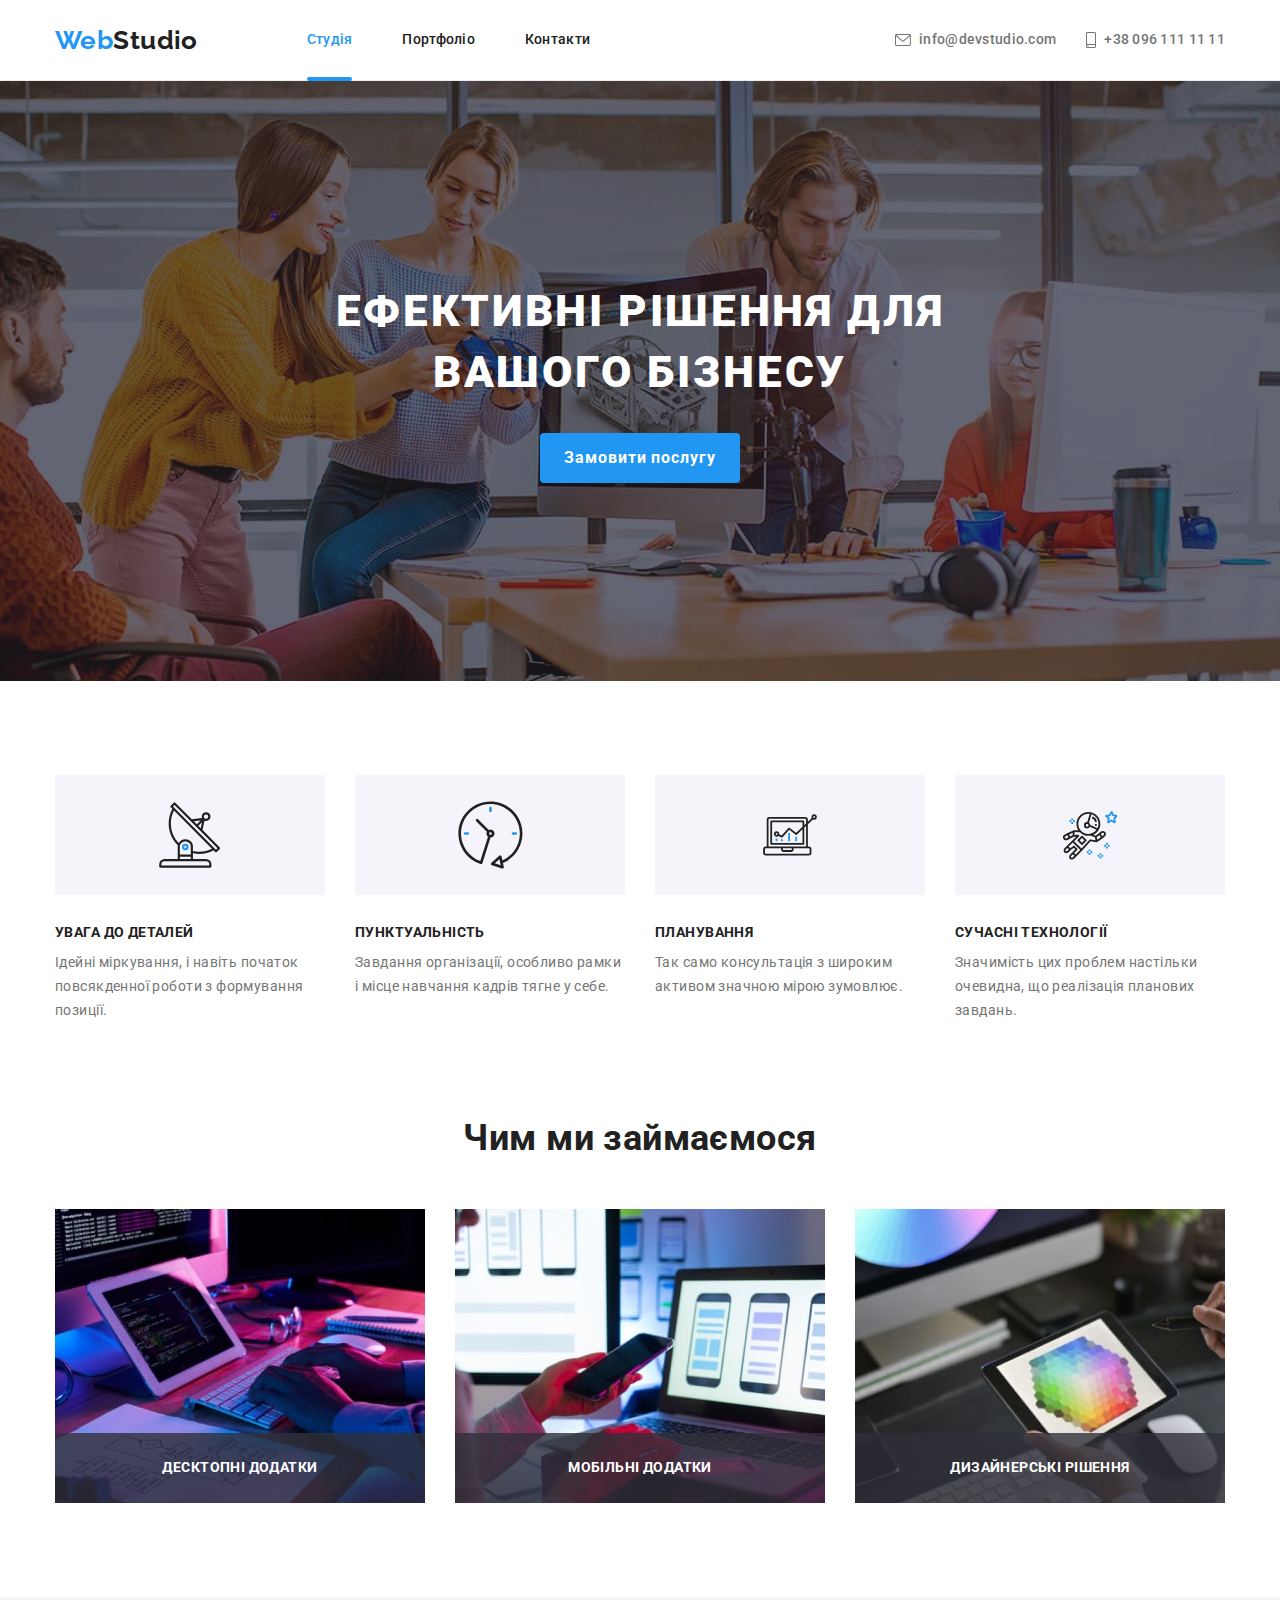
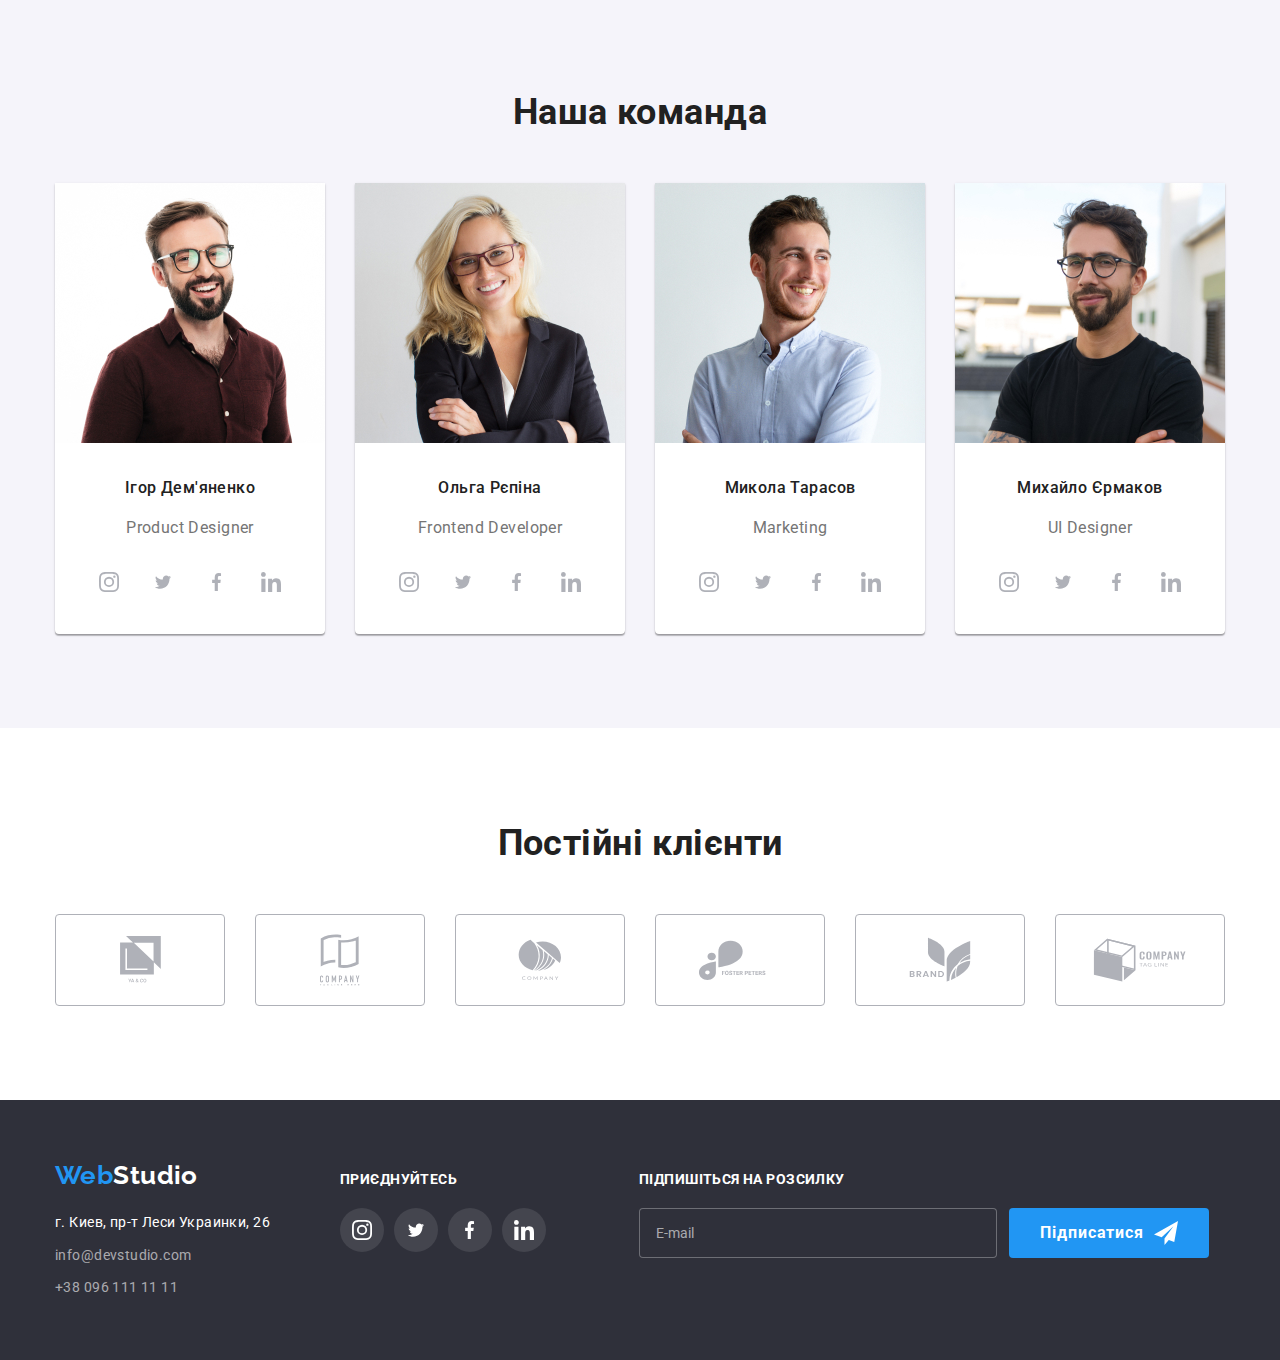
<file: index.html>
<!DOCTYPE html>
<html lang="ru">
<head>
    <meta charset="UTF-8">
    <meta http-equiv="X-UA-Compatible" content="IE=edge">
    <meta name="viewport" content="width=device-width, initial-scale=1.0">
    <title>WebStudio</title>
    <link rel="stylesheet" href="./css/main.min.css" />
</head>
<body>
    <header class="page-header">
        <div class="container">
            <nav class="page-header__nav">
                <a href="./index.html" class="logo logo__page-header">Web<span class="logo--page-header--color">Studio</span></a>
                <button class="nav__btn" aria-expanded="false" aria-controls="mobile-menu" data-menu-button>
                    <svg width="40" height="40">
                        <use class="nav__btn-close" href="./images/symbol-defs.svg#close_40px"></use>
                        <use class="nav__btn-menu" href="./images/symbol-defs.svg#menu_40px"></use>
                    </svg>
                </button>

                <div class="mobile-menu" id="mobile-menu" data-menu>
                    <ul class="site-nav">
                        <li class="site-nav__item"><a href="./index.html" class="site-nav__link current">Студія</a></li>
                        <li class="site-nav__item"><a href="./portfolio.html" class="site-nav__link">Портфоліо</a></li>
                        <li class="site-nav__item"><a href="" class="site-nav__link">Контакти</a></li>
                    </ul>
                    <div class="mobaile-menu__block">
                        <ul class="adress-nav">
                            <li class="adress-nav__item adress-nav__mail">
                                <a href="mailto:info@devstudio.com" class="adress-nav__link" aria-label="envelope">
                                    <svg class="adress-nav__icon adress-nav__icon-mail">
                                        <use href="./images/symbol-defs.svg#envelope"></use>
                                    </svg> info@devstudio.com</a>
                            </li>
                            <li class="adress-nav__item adress-nav__tel">
                                <a href="tel:+380961111111" class="adress-nav__link adress-nav__link--large" aria-label="smartphone">
                                    <svg class="adress-nav__icon adress-nav__icon-tel">
                                        <use href="./images/symbol-defs.svg#smartphone"></use>
                                    </svg>+38 096 111 11 11</a>
                            </li>
                        </ul>
                        <ul class="mobile-menu__social">
                            <li class="mobile-menu__social-item">
                                <a href="./index.html" class="mobile-menu__social-link" target="_blank" rel="noopener noreferrer nofolow"
                                    aria-label="instagram">Instagram</a>
                            </li>
                            <li class="mobile-menu__social-item">
                                <a href="./index.html" class="mobile-menu__social-link" target="_blank" rel="noopener noreferrer nofolow"
                                    aria-label="twitter">Twitter</a>
                            </li>
                            <li class="mobile-menu__social-item">
                                <a href="./index.html" class="mobile-menu__social-link" target="_blank" rel="noopener noreferrer nofolow"
                                    aria-label="facebook">Facebook</a>
                            </li>
                            <li class="mobile-menu__social-item">
                                <a href="./index.html" class="mobile-menu__social-link" target="_blank" rel="noopener noreferrer nofolow"
                                    aria-label="linkedIn">LinkedIn</a>
                            </li>
                        </ul>
                    </div>
                </div>
            </nav>
        </div>
    </header>

    <main>
        <section class="hero">
            <div class="container">
                <h1 class="hero__title">Ефективні рішення для вашого бізнесу</h1>
                <button type="button" class="hero__btn" data-modal-open>Замовити послугу</button>
            </div>
        </section>
        <section class="section">
            <div class="container">
                <h2 class="visually-hidden">Переваги</h2>
                
                <ul class="features">
                    <li class="features__item">
                        <div class="features__box">
                            <svg width="65.32" height="70">
                                <use href="./images/symbol-defs.svg#antenna-1"></use>
                            </svg>
                        </div>
                        <h3 class="features__title">увага до деталей</h3>
                        <p class="features__text">Ідейні міркування, і навіть початок повсякденної роботи з формування позиції.</p>
                    </li>
                    <li class="features__item">
                        <div class="features__box">
                            <svg width="66.96" height="70">
                                <use href="./images/symbol-defs.svg#clock-1"></use>
                            </svg>
                        </div>
                        <h3 class="features__title">пунктуальність</h3>
                        <p class="features__text">Завдання організації, особливо рамки і місце навчання кадрів тягне у себе.</p>
                    </li>
                    <li class="features__item">
                        <div class="features__box">
                            <svg width="70" height="53.69">
                                <use href="./images/symbol-defs.svg#diagram-1"></use>
                            </svg>
                        </div>
                        <h3 class="features__title">планування</h3>
                        <p class="features__text">Так само консультація з широким активом значною мірою зумовлює.</p>
                    </li>
                    <li class="features__item">
                        <div class="features__box">
                            <svg width="54.83" height="60.66">
                                <use href="./images/symbol-defs.svg#astronaut-1"></use>
                            </svg>
                        </div>
                        <h3 class="features__title">сучасні технології</h3>
                        <p class="features__text">Значимість цих проблем настільки очевидна, що реалізація планових завдань.</p>
                    </li>
                </ul>
            </div>
        </section>
        <section class="section section-services">
            <div class="container">
                <h2 class="section__title">Чим ми займаємося</h2>
                <ul class="services">
                    <li class="services__item">
                        <img 
                          srcset="
                            ./images/img1@1x-min.jpg 1x,
                            ./images/img1@2x-min.jpg 2x,
                            ./images/img1@3x-min.jpg 3x
                          "
                          src="./images/img1@1x-min.jpg"
                          alt="someone is coding"
                          width="370"
                        />
                        <div class="services__thumb">
                            <p class="services__description">Десктопні додатки</p>
                        </div>
                    </li>
                    <li class="services__item">
                        <img 
                          srcset="
                            ./images/img2@1x-min.jpg 1x,
                            ./images/img2@2x-min.jpg 2x,
                            ./images/img2@3x-min.jpg 3x
                          "
                          src="./images/img2@1x-min.jpg"
                          alt="someone is coding with phone"
                          width="370"
                        />
                        <div class="services__thumb">
                            <p class="services__description">Мобільні додатки</p>
                        </div>
                    </li>
                    <li class="services__item">
                        <img 
                          srcset="
                            ./images/img3@1x-min.jpg 1x,
                            ./images/img3@2x-min.jpg 2x,
                            ./images/img3@3x-min.jpg 3x
                          "
                          src="./images/img3@1x-min.jpg"
                          alt="someone is coding with tablet"
                          width="370"
                        />
                        <div class="services__thumb">
                            <p class="services__description">Дизайнерські рішення</p>
                        </div>
                    </li>
                </ul>
            </div>
        </section>
        <section class="section section-workers">
            <div class="container">
                <h2 class="section__title">Наша команда</h2>
                <ul class="workers">
                    <li class="workers__item">
                        <picture>
                            <source
                              srcset="
                                ./images/img4-des.jpg 1x,
                                ./images/img4-des-2x.jpg 2x
                              "
                              media="(min-width: 1200px)"
                              sizes="(min-width: 1200px) 100vw"
                            />
                            <source
                              srcset="
                                ./images/img4-tab.jpg 1x,
                                ./images/img4-tab-2x.jpg 2x
                              "
                              media="(min-width: 768px)"
                              sizes="(min-width: 768px) 100vw"
                            />
                            <source
                              srcset="
                                ./images/img4-mob.jpg 1x,
                                ./images/img4-mob-2x.jpg 2x
                              "
                              media="(min-width: 480px)"
                              sizes="(min-width: 480px) 100vw"
                            />
                            <img 
                            src="./images/img4-mob.jpg" 
                            alt="Product Designer"
                            width="450"
                            height="460"
                            >
                        </picture>
                        <div class="workers-card">
                            <h3 class="workers-card__title">Ігор Дем'яненко</h3>
                            <p class="workers-card__text">Product Designer</p>
                            <ul class="workers-social">
                                <li class="workers-social__item">
                                    <a href="./index.html" class="workers-social__link" target="_blank" rel="noopener noreferrer nofolow" aria-label="instagram">
                                        <svg class="workers-social__icon" width="20" height="20">
                                            <use href="./images/symbol-defs.svg#instagram-2"></use>
                                        </svg>
                                    </a>
                                </li>
                                <li class="workers-social__item">
                                    <a href="./index.html" class="workers-social__link" target="_blank" rel="noopener noreferrer nofolow" aria-label="twitter">
                                        <svg class="workers-social__icon" width="20" height="16.25">
                                            <use href="./images/symbol-defs.svg#twitter-1"></use>
                                        </svg>
                                    </a>
                                </li>
                                <li class="workers-social__item">
                                    <a href="./index.html" class="workers-social__link" target="_blank" rel="noopener noreferrer nofolow" aria-label="facebook">
                                        <svg class="workers-social__icon" width="10" height="20">
                                            <use href="./images/symbol-defs.svg#facebook-1"></use>
                                        </svg>
                                    </a>
                                </li>
                                <li class="workers-social__item">
                                    <a href="./index.html" class="workers-social__link" target="_blank" rel="noopener noreferrer nofolow" aria-label="linkedin">
                                        <svg class="workers-social__icon" width="20" height="20">
                                            <use href="./images/symbol-defs.svg#linkedin-1"></use>
                                        </svg>
                                    </a>
                                </li>
                            </ul>
                        </div>
                    </li>
                    <li class="workers__item">
                        <picture>
                            <source
                              srcset="
                                ./images/img5-des.jpg 1x,
                                ./images/img5-des-2x.jpg 2x
                              "
                              media="(min-width: 1200px)"
                              sizes="(min-width: 1200px) 100vw"
                            />
                            <source
                              srcset="
                                ./images/img5-tab.jpg 1x,
                                ./images/img5-tab-2x.jpg 2x
                              "
                              media="(min-width: 768px)"
                              sizes="(min-width: 768px) 100vw"
                            />
                            <source
                              srcset="
                                ./images/img5-mob.jpg 1x,
                                ./images/img5-mob-2x.jpg 2x
                              "
                              media="(min-width: 480px)"
                              sizes="(min-width: 480px) 100vw"
                            />
                            <img 
                            src="./images/img5-mob.jpg" 
                            alt="Product Designer"
                            width="450"
                            height="460"
                            >
                        </picture>
                        <div class="workers-card">
                            <h3 class="workers-card__title">Ольга Рєпіна</h3>
                            <p class="workers-card__text"> Frontend Developer</p>
                            <ul class="workers-social">
                                <li class="workers-social__item">
                                    <a href="./index.html" class="workers-social__link" target="_blank" rel="noopener noreferrer nofolow" aria-label="instagram">
                                        <svg class="workers-social__icon" width="20" height="20">
                                            <use href="./images/symbol-defs.svg#instagram-2"></use>
                                        </svg>
                                    </a>
                                </li>
                                <li class="workers-social__item">
                                    <a href="./index.html" class="workers-social__link" target="_blank" rel="noopener noreferrer nofolow" aria-label="twitter">
                                        <svg class="workers-social__icon" width="20" height="16.25">
                                            <use href="./images/symbol-defs.svg#twitter-1"></use>
                                        </svg>
                                    </a>
                                </li>
                                <li class="workers-social__item">
                                    <a href="./index.html" class="workers-social__link" target="_blank" rel="noopener noreferrer nofolow" aria-label="facebook">
                                        <svg class="workers-social__icon" width="10" height="20">
                                            <use href="./images/symbol-defs.svg#facebook-1"></use>
                                        </svg>
                                    </a>
                                </li>
                                <li class="workers-social__item">
                                    <a href="./index.html" class="workers-social__link" target="_blank" rel="noopener noreferrer nofolow" aria-label="linkedin">
                                        <svg class="workers-social__icon" width="20" height="20">
                                            <use href="./images/symbol-defs.svg#linkedin-1"></use>
                                        </svg>
                                    </a>
                                </li>
                            </ul>
                        </div>
                    </li>
                    <li class="workers__item">
                        <picture>
                            <source
                              srcset="
                                ./images/img6-des.jpg 1x,
                                ./images/img6-des-2x.jpg 2x
                              "
                              media="(min-width: 1200px)"
                              sizes="(min-width: 1200px) 100vw"
                            />
                            <source
                              srcset="
                                ./images/img6-tab.jpg 1x,
                                ./images/img6-tab-2x.jpg 2x
                              "
                              media="(min-width: 768px)"
                              sizes="(min-width: 768px) 100vw"
                            />
                            <source
                              srcset="
                                ./images/img6-mob.jpg 1x,
                                ./images/img6-mob-2x.jpg 2x
                              "
                              media="(min-width: 480px)"
                              sizes="(min-width: 480px) 100vw"
                            />
                            <img 
                            src="./images/img6-mob.jpg"
                            alt="Product Designer"
                            width="450"
                            height="460"
                            >
                        </picture>
                        <div class="workers-card">
                            <h3 class="workers-card__title">Микола Тарасов</h3>
                            <p class="workers-card__text">Marketing</p>
                            <ul class="workers-social">
                                <li class="workers-social__item">
                                    <a href="./index.html" class="workers-social__link" target="_blank" rel="noopener noreferrer nofolow" aria-label="instagram">
                                        <svg class="workers-social__icon" width="20" height="20">
                                            <use href="./images/symbol-defs.svg#instagram-2"></use>
                                        </svg>
                                    </a>
                                </li>
                                <li class="workers-social__item">
                                    <a href="./index.html" class="workers-social__link" target="_blank" rel="noopener noreferrer nofolow" aria-label="twitter">
                                        <svg class="workers-social__icon" width="20" height="16.25">
                                            <use href="./images/symbol-defs.svg#twitter-1"></use>
                                        </svg>
                                    </a>
                                </li>
                                <li class="workers-social__item">
                                    <a href="./index.html" class="workers-social__link" target="_blank" rel="noopener noreferrer nofolow" aria-label="facebook">
                                        <svg class="workers-social__icon" width="10" height="20">
                                            <use href="./images/symbol-defs.svg#facebook-1"></use>
                                        </svg>
                                    </a>
                                </li>
                                <li class="workers-social__item">
                                    <a href="./index.html" class="workers-social__link" target="_blank" rel="noopener noreferrer nofolow" aria-label="linkedin">
                                        <svg class="workers-social__icon" width="20" height="20">
                                            <use href="./images/symbol-defs.svg#linkedin-1"></use>
                                        </svg>
                                    </a>
                                </li>
                            </ul>
                        </div>
                    </li>
                    <li class="workers__item">
                        <picture>
                            <source
                              srcset="
                                ./images/img7-des.jpg 1x,
                                ./images/img7-des-2x.jpg 2x
                              "
                              media="(min-width: 1200px)"
                              sizes="(min-width: 1200px) 100vw"
                            />
                            <source
                              srcset="
                                ./images/img7-tab.jpg 1x,
                                ./images/img7-tab-2x.jpg 2x
                              "
                              media="(min-width: 768px)"
                              sizes="(min-width: 768px) 100vw"
                            />
                            <source
                              srcset="
                                ./images/img7-mob.jpg 1x,
                                ./images/img7-mob-2x.jpg 2x
                              "
                              media="(min-width: 480px)"
                              sizes="(min-width: 480px) 100vw"
                            />
                            <img 
                            src="./images/img7-mob.jpg"
                            alt="Product Designer"
                            width="450"
                            height="460"
                            >
                        </picture>
                        <div class="workers-card">
                            <h3 class="workers-card__title">Михайло Єрмаков</h3>
                            <p class="workers-card__text">UI Designer</p>
                            <ul class="workers-social">
                                <li class="workers-social__item">
                                    <a href="./index.html" class="workers-social__link" target="_blank" rel="noopener noreferrer nofolow" aria-label="instagram">
                                        <svg class="workers-social__icon" width="20" height="20">
                                            <use href="./images/symbol-defs.svg#instagram-2"></use>
                                        </svg>
                                    </a>
                                </li>
                                <li class="workers-social__item">
                                    <a href="./index.html" class="workers-social__link" target="_blank" rel="noopener noreferrer nofolow" aria-label="twitter">
                                        <svg class="workers-social__icon" width="20" height="16.25">
                                            <use href="./images/symbol-defs.svg#twitter-1"></use>
                                        </svg>
                                    </a>
                                </li>
                                <li class="workers-social__item">
                                    <a href="./index.html" class="workers-social__link" target="_blank" rel="noopener noreferrer nofolow" aria-label="facebook">
                                        <svg class="workers-social__icon" width="10" height="20">
                                            <use href="./images/symbol-defs.svg#facebook-1"></use>
                                        </svg>
                                    </a>
                                </li>
                                <li class="workers-social__item">
                                    <a href="./index.html" class="workers-social__link" target="_blank" rel="noopener noreferrer nofolow" aria-label="linkedin">
                                        <svg class="workers-social__icon" width="20" height="20">
                                            <use href="./images/symbol-defs.svg#linkedin-1"></use>
                                        </svg>
                                    </a>
                                </li>
                            </ul>
                        </div>
                    </li>
                </ul>
            </div>
        </section>
        <section class="section">
            <div class="container">
                <h2 class="section__title">Постійні клієнти</h2>

                <ul class="customers">
                    <li class="customers__item">
                        <a href="./index.html" class="customers__link" target="_blank" rel="noopener noreferrer nofolow" aria-label="client-1">
                                <svg class="customers__icon" width="41" height="46.7">
                                    <use href="./images/symbol-defs.svg#client-1"></use>
                                </svg>
                        </a>
                    </li>
                    <li class="customers__item">
                        <a href="./index.html" class="customers__link" target="_blank" rel="noopener noreferrer nofolow" aria-label="client-2">
                            <svg class="customers__icon" width="40" height="52">
                                <use href="./images/symbol-defs.svg#client-2"></use>
                            </svg>
                        </a>
                    </li>
                    <li class="customers__item">
                        <a href="./index.html" class="customers__link" target="_blank" rel="noopener noreferrer nofolow" aria-label="client-3">
                            <svg class="customers__icon" width="43.46" height="41.18">
                                <use href="./images/symbol-defs.svg#client-3"></use>
                            </svg>
                        </a>
                    </li>
                    <li class="customers__item">
                        <a href="./index.html" class="customers__link" target="_blank" rel="noopener noreferrer nofolow" aria-label="client-4">
                            <svg class="customers__icon" width="84.44" height="40.62">
                                <use href="./images/symbol-defs.svg#client-4"></use>
                            </svg>
                        </a>
                    </li>
                    <li class="customers__item">
                        <a href="./index.html" class="customers__link" target="_blank" rel="noopener noreferrer nofolow" aria-label="client-5">
                            <svg class="customers__icon" width="62.54" height="45.43">
                                <use href="./images/symbol-defs.svg#client-5"></use>
                            </svg>
                        </a>
                    </li>
                    <li class="customers__item">
                        <a href="./index.html" class="customers__link" target="_blank" rel="noopener noreferrer nofolow" aria-label="client-6">
                            <svg class="customers__icon" width="93.79" height="43.93">
                                <use href="./images/symbol-defs.svg#client-6"></use>
                            </svg>
                        </a>
                    </li>
                </ul>
            </div>
        </section>
    </main>
    <footer class="page-footer">
        <div class="container page-footer__container">
            <div class="page-footer__adress">
                <a href="./index.html" class="logo logo__page-footer">Web<span class="logo__page-footer--color">Studio</span></a>
                <address>
                    <ul class="footer-adress">
                        <li class="footer-adress__item">
                            <p class="footer-adress__text">г. Киев, пр-т Леси Украинки, 26</p>
                        </li>
                        <li class="footer-adress__item">
                            <a href="mailto:info@devstudio.com" class="footer-adress__link">info@devstudio.com</a>
                        </li>
                        <li class="footer-adress__item">
                            <a href="tel:+380961111111" class="footer-adress__link">+38 096 111 11 11</a>
                        </li>
                    </ul>
                </address>
            </div>
            <div class="page-footer__social">
                <p class="page-footer__social--text">приєднуйтесь</p>
                <ul class="footer-social">
                    <li class="footer-social__item">
                        <a href="./index.html" class="footer-social__link" target="_blank" rel="noopener noreferrer nofolow"
                            aria-label="instagram">
                            <svg class="footer-social__icon" width="20" height="20">
                                <use href="./images/symbol-defs.svg#instagram-2"></use>
                            </svg>
                        </a>
                    </li>
                    <li class="footer-social__item">
                        <a href="./index.html" class="footer-social__link" target="_blank" rel="noopener noreferrer nofolow"
                            aria-label="twitter">
                            <svg class="footer-social__icon" width="20" height="16.25">
                                <use href="./images/symbol-defs.svg#twitter-1"></use>
                            </svg>
                        </a>
                    </li>
                    <li class="footer-social__item">
                        <a href="./index.html" class="footer-social__link" target="_blank" rel="noopener noreferrer nofolow"
                            aria-label="facebook">
                            <svg class="footer-social__icon" width="10" height="20">
                                <use href="./images/symbol-defs.svg#facebook-1"></use>
                            </svg>
                        </a>
                    </li>
                    <li class="footer-social__item">
                        <a href="./index.html" class="footer-social__link" target="_blank" rel="noopener noreferrer nofolow"
                            aria-label="linkedin">
                            <svg class="footer-social__icon" width="20" height="20">
                                <use href="./images/symbol-defs.svg#linkedin-1"></use>
                            </svg>
                        </a>
                    </li>
                </ul>
            </div>
            <div class="page-footer__form">
                <p class="page-footer__form--text">Підпишіться на розсилку</p>
                <form class="footer-form">
                    <div class="footer-form__field">
                        <label for="footer-mail" class="footer-form__label"></label>
                        <input 
                          class="footer-form__input" 
                          type="email" 
                          name="footer-mail" 
                          id="footer-mail" 
                          placeholder="E-mail" />
                    </div>
                    <button type="submit" class="footer-form__btn">Підписатися
                        <svg class="footer-form__icon" width="24" height="24">
                            <use href="./images/symbol-defs.svg#icon-send"></use>
                        </svg>
                    </button>
                </form>
            </div>
        </div>
    </footer>
    <div class="backdrop backdrop is-hidden" data-modal>
        <div class="modal">
            <button data-modal-close class="modal__btn--close">
                <svg class="modal__btn-icon" width="11" height="11">
                    <use href="./images/symbol-defs.svg#close"></use>
                </svg>
            </button>
            <p class="modal__title">
                Залиште свої дані, ми вам передзвонимо
            </p>
            <form class="modal-form">
                <div class="modal-form__field">
                    <label for="name" class="modal-form__label">Ім'я</label>
                    <input type="text" name="name" id="name" class="modal-form__input" />
                    <svg class="modal-form__icon" width="18" height="18">
                        <use href="./images/symbol-defs.svg#person-black-18dp-1"></use>
                    </svg>
                </div>
                <div class="modal-form__field">
                    <label for="tel" class="modal-form__label">Телефон</label>
                    <input type="tel" name="tel" id="tel" class="modal-form__input" />
                    <svg class="modal-form__icon" width="18" height="18">
                        <use href="./images/symbol-defs.svg#phone-black-18dp-1"></use>
                    </svg>
                </div>
                <div class="modal-form__field">
                    <label for="mail" class="modal-form__label">Пошта</label>
                    <input type="email" name="mail" id="mail" class="modal-form__input" />
                    <svg class="modal-form__icon" width="18" height="18">
                        <use href="./images/symbol-defs.svg#email-black-18dp-1"></use>
                    </svg>
                </div>
                <div class="modal-form__field">
                    <label for="comment" class="modal-form__label">Коментар</label>
                    <textarea name="comment" id="comment" class="modal-form__comment" placeholder="Введіть текст"
                        rows="10"></textarea>
                </div>
            
                <label class="modal-form__checkbox-field">
                    <input type="checkbox" name="policy" class="modal-form__checkbox-input" />
                    <div class="modal-form__checkbox">
                        <svg class="modal-form__checkbox-icon" width="16" height="15">
                            <use href="./images/symbol-defs.svg#chek"></use>
                        </svg>
                    </div>
                    <span class="modal-form__checkbox-label">Погоджуюся з розсилкою та приймаю</span>
                    <a href="./index.html" class="modal-form__contract-link" target="_blank" rel="noopener noreferrer nofolow"
                        aria-label="conditions of the contract">Умови договору
                    </a>
                </label>
                <button type="submit" class="modal-form__btn">
                    Відправити
                </button>
            </form>
        </div>
    </div>
    <script src="./js/mobile-menu.js"></script>
    <script src="./js/modal.js"></script>
</body>
</html>
</file>
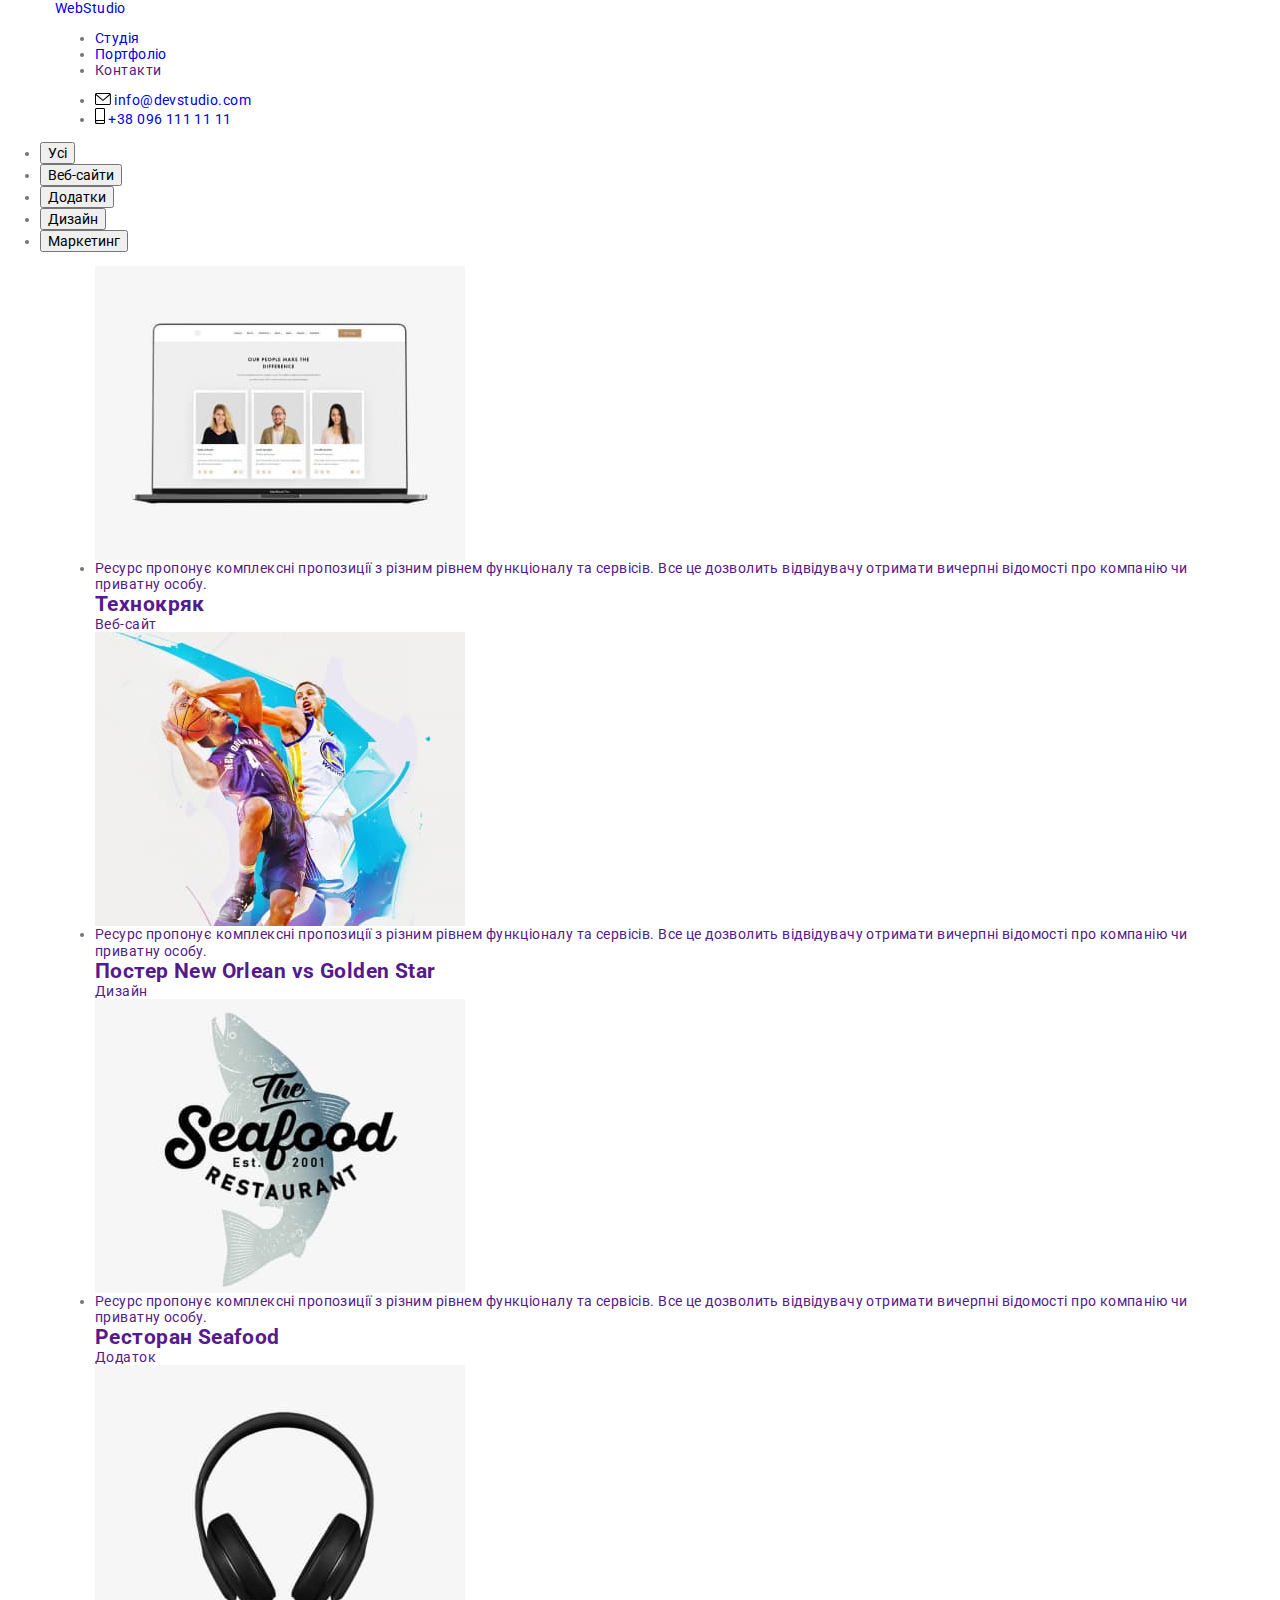
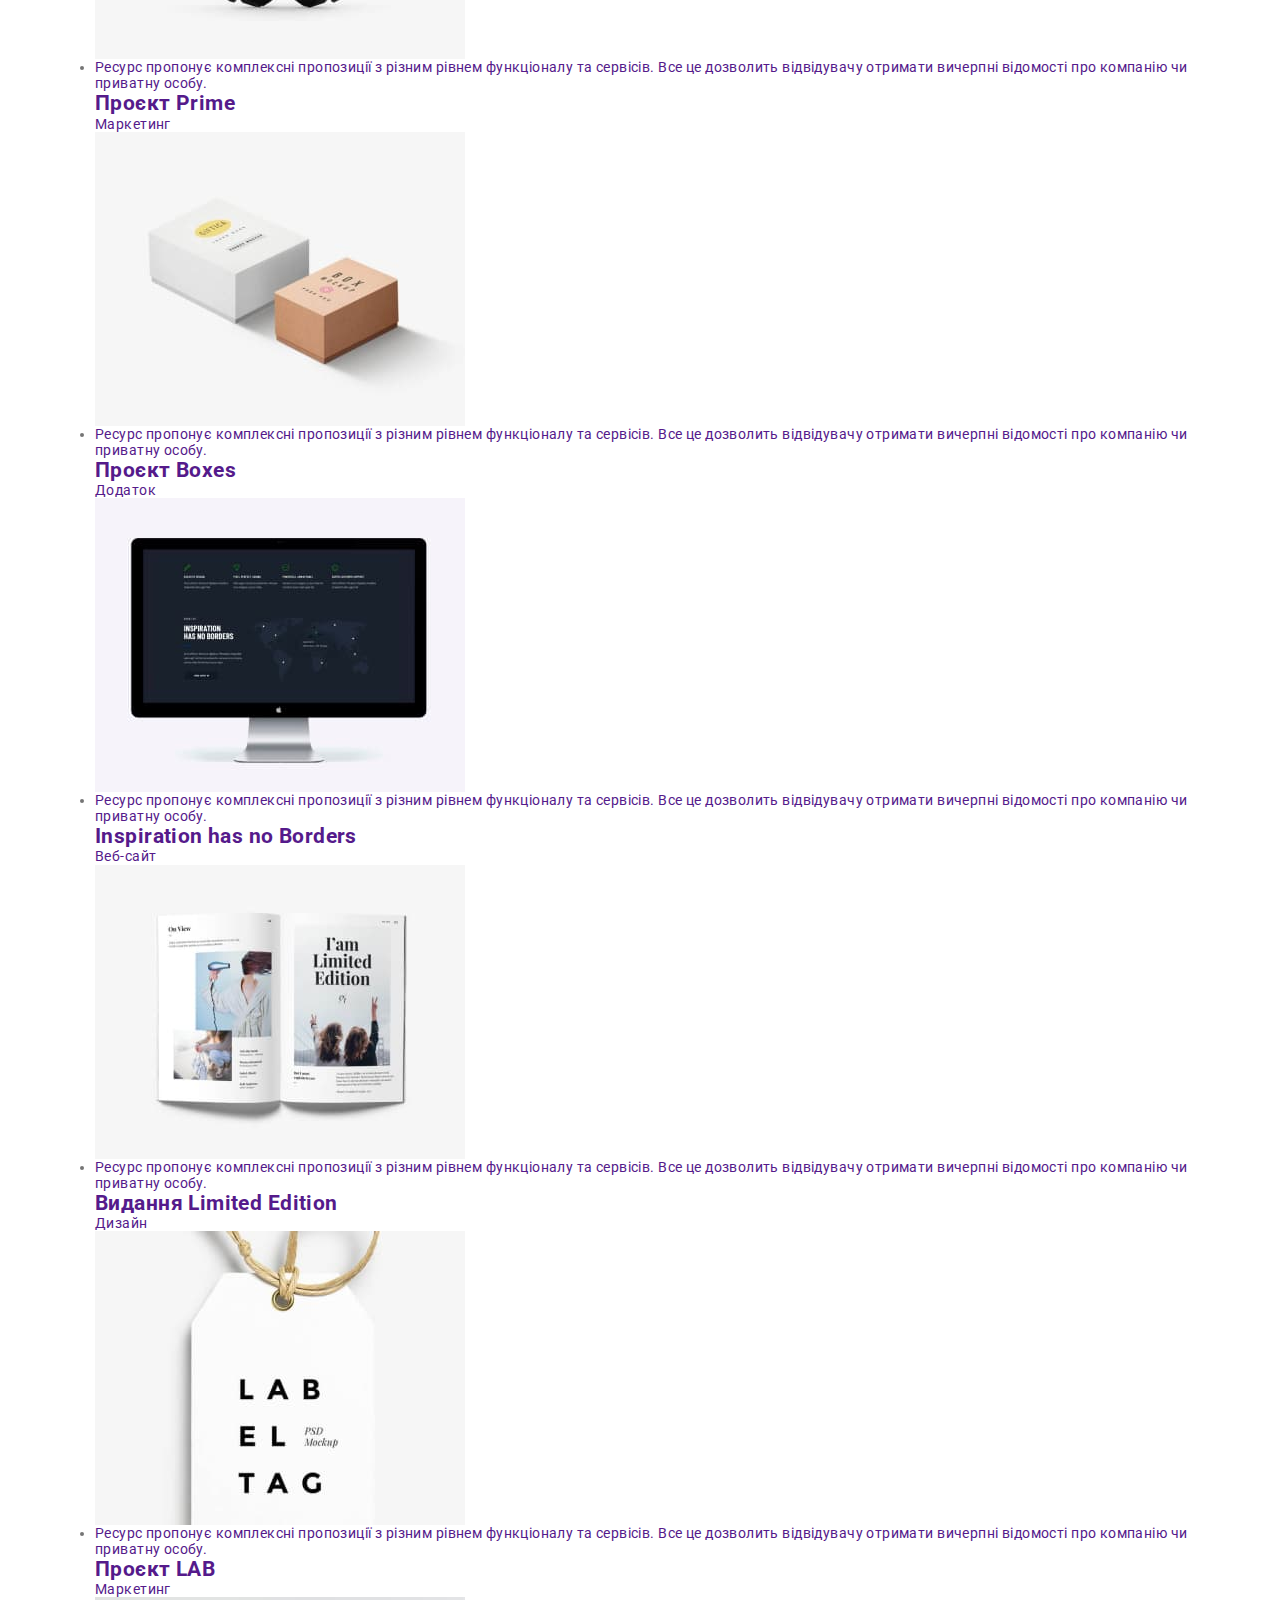
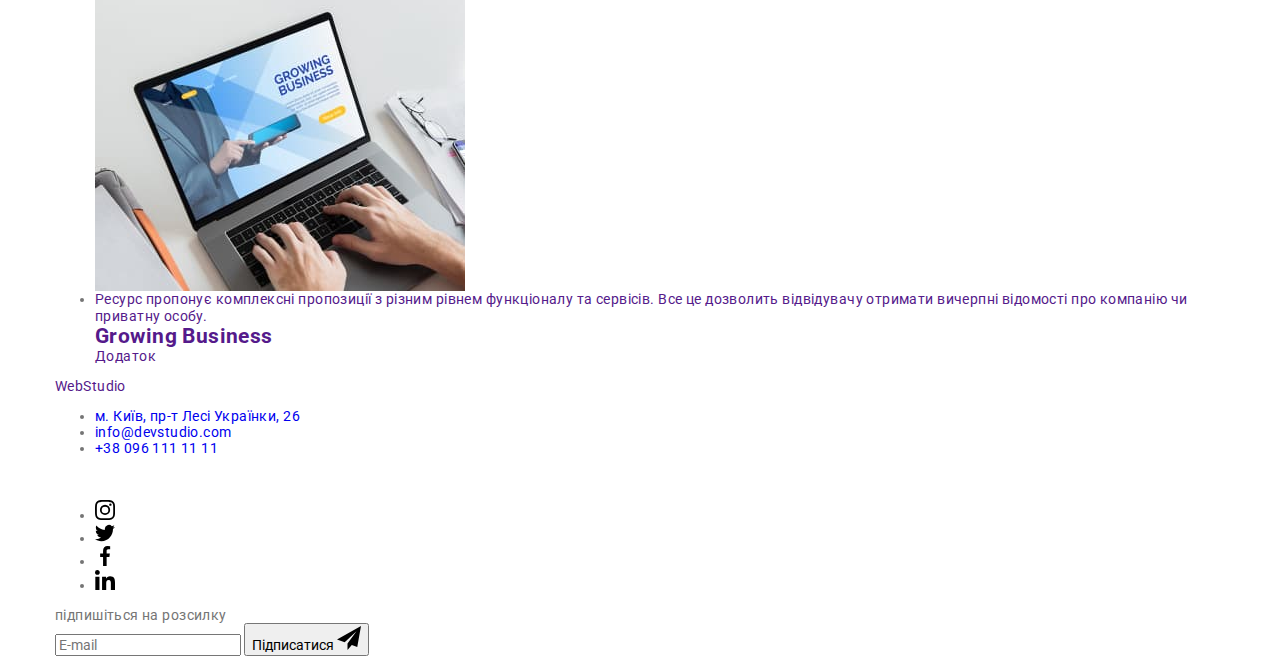
<file: portfolio.html>
<!DOCTYPE html>
<html lang="ua">
    
<head>
    <title>WebStudio</title>
    <link href="https://unpkg.com/aos@2.3.1/dist/aos.css" rel="stylesheet">
    <link rel="stylesheet" href="https://cdnjs.cloudflare.com/ajax/libs/modern-normalize/1.1.0/modern-normalize.min.css" integrity="sha512-wpPYUAdjBVSE4KJnH1VR1HeZfpl1ub8YT/NKx4PuQ5NmX2tKuGu6U/JRp5y+Y8XG2tV+wKQpNHVUX03MfMFn9Q==" crossorigin="anonymous" referrerpolicy="no-referrer" />
    <link rel="stylesheet" href="./css/main.min.css">
    <!-- <link rel="stylesheet" href="./css/styles.css"> -->
    <link rel="preconnect" href="https://fonts.googleapis.com">
    <link rel="preconnect" href="https://fonts.gstatic.com" crossorigin>
    <link href="https://fonts.googleapis.com/css2?family=Raleway:wght@700&family=Roboto:wght@400;500;700;900&display=swap" rel="stylesheet">
</head>

<body class="all-portfolio">
    <header class="header">
        <div class="container header__container">
            <a href="./index.html" lang="en" class="header__logo-first logo-text link">Web<span class="header__logo-second logo-text link">Studio</span></a>
            <nav class="navigation">
                <ul class="navigation__list list">
                    <li class="navigation__item">
                        <a href="./index.html" class="navigation__link link">Студія</a>
                    </li>
                    <li class="navigation__item">
                        <a href="./portfolio.html" class="navigation__link link">Портфоліо</a>
                    </li>
                    <li class="navigation__item">
                        <a href="" class="navigation__link link">Контакти</a>
                    </li>
                </ul>
                <ul class="navigation__contacs-list list">
                    <li class="navigation__item-contact">
                        <a href="mailto: info@devstudio.com" class="navigation__mail link">
                            <svg class="navigation__ico" width="16" height="12">
                                <use href="./img/icons.svg#icon-envelope-hover-1"></use>
                            </svg>
                            info@devstudio.com
                        </a>
                    </li>
                    <li class="navigation__item-contact">
                        <a href="tel: +38 096 111 11 11" class="navigation__tel link">
                            <svg class="navigation__ico" width="10" height="16">
                                <use href="./img/icons.svg#icon-smartphone-1"></use>
                            </svg>
                            +38 096 111 11 11
                        </a>
                    </li>
                </ul>
            </nav>
        </div>
    </header>
    <main class="main-two">
        <div class="choice">
            <div class="portfolio-container">
                <h1 class="choice-top-text visually-hidden">Button</h1>
                <ul class="btn-list list">
                    <li class="btn-item">
                        <button type="button" class="choice-btn">Усі</button>
                    </li>
                    <li class="btn-item">
                        <button type="button" class="choice-btn">Веб-сайти</button>
                    </li>
                    <li class="btn-item">
                        <button type="button" class="choice-btn">Додатки</button>
                    </li>
                    <li class="btn-item">
                        <button type="button" class="choice-btn">Дизайн</button>
                    </li>
                    <li class="btn-item">
                        <button type="button" class="choice-btn">Маркетинг</button>
                    </li>
                </ul>
            </div>
        </div>
        <div class="gallery">
            <div class="container">
                <ul class="gallery-list list">
                    <li class="gallery-item">
                        <a href="" class="gallery-link link">
                            <div class="gallery-top-wrap">
                                <img src="./img/img-portfolio1.jpg" alt="ноутбук"/>
                                <p class="gallery-visibl">Ресурс пропонує комплексні пропозиції з різним рівнем функціоналу та сервісів. Все це дозволить відвідувачу отримати вичерпні відомості про компанію чи приватну особу.</p>
                            </div>
                            <div class="portfolio-text">
                                <h2 class="gallery-top-text">Технокряк</h2>
                                <p class="gallery-text">Веб-сайт</p>
                            </div>
                        </a>
                    </li>
                    <li class="gallery-item">
                        <a href="" class="gallery-link link">
                            <div class="gallery-top-wrap">
                                <img src="./img/img-portfolio2.jpg" alt="баскетболисты"/>
                                <p class="gallery-visibl">Ресурс пропонує комплексні пропозиції з різним рівнем функціоналу та сервісів. Все це дозволить відвідувачу отримати вичерпні відомості про компанію чи приватну особу.</p>
                            </div>
                            <div class="portfolio-text">
                                <h2 class="gallery-top-text">Постер <span lang="en">New Orlean vs Golden Star</span></h2>
                                <p class="gallery-text">Дизайн</p>
                            </div>
                        </a>
                    </li>
                    <li class="gallery-item">
                        <a href="" class="gallery-link link">
                            <div class="gallery-top-wrap">
                                <img src="./img/img-portfolio3.jpg" alt="логотип"/>
                                <p class="gallery-visibl">Ресурс пропонує комплексні пропозиції з різним рівнем функціоналу та сервісів. Все це дозволить відвідувачу отримати вичерпні відомості про компанію чи приватну особу.</p>
                            </div>
                            <div class="portfolio-text">
                                <h2 class="gallery-top-text">Ресторан <span lang="en">Seafood</span></h2>
                                <p class="gallery-text">Додаток</p>
                            </div>
                        </a>
                    </li>
                    <li class="gallery-item">
                        <a href="" class="gallery-link link">
                            <div class="gallery-top-wrap">
                                <img src="./img/img-portfolio4.jpg" alt="безпроводные наушники"/>
                                <p class="gallery-visibl">Ресурс пропонує комплексні пропозиції з різним рівнем функціоналу та сервісів. Все це дозволить відвідувачу отримати вичерпні відомості про компанію чи приватну особу.</p>
                            </div>
                            <div class="portfolio-text">
                                <h2 class="gallery-top-text">Проєкт <span lang="en">Prime</span></h2>
                                <p class="gallery-text">Маркетинг</p>
                            </div>
                        </a>
                    </li>
                    <li class="gallery-item">
                        <a href="" class="gallery-link link">
                            <div class="gallery-top-wrap">
                                <img src="./img/img-portfolio5.jpg" alt="две коробки"/>
                                <p class="gallery-visibl">Ресурс пропонує комплексні пропозиції з різним рівнем функціоналу та сервісів. Все це дозволить відвідувачу отримати вичерпні відомості про компанію чи приватну особу.</p>
                            </div>
                            <div class="portfolio-text">
                                <h2 class="gallery-top-text">Проєкт <span lang="en">Boxes</span></h2>
                                <p class="gallery-text">Додаток</p>
                            </div>
                        </a>
                    </li>
                    <li class="gallery-item">
                        <a href="" class="gallery-link link">
                            <div class="gallery-top-wrap">
                                <img src="./img/img-portfolio6.jpg" alt="монитор"/>
                                <p class="gallery-visibl">Ресурс пропонує комплексні пропозиції з різним рівнем функціоналу та сервісів. Все це дозволить відвідувачу отримати вичерпні відомості про компанію чи приватну особу.</p>
                            </div>
                            <div class="portfolio-text">
                                <h2 lang="en" class="gallery-top-text">Inspiration has no Borders</h2>
                                <p class="gallery-text">Веб-сайт</p>
                            </div>
                        </a>
                    </li>
                    <li class="gallery-item">
                        <a href="" class="gallery-link link">
                            <div class="gallery-top-wrap">
                                <img src="./img/img-portfolio7.jpg" alt="брашура"/>
                                <p class="gallery-visibl">Ресурс пропонує комплексні пропозиції з різним рівнем функціоналу та сервісів. Все це дозволить відвідувачу отримати вичерпні відомості про компанію чи приватну особу.</p>
                            </div>
                            <div class="portfolio-text">
                                <h2 class="gallery-top-text">Видання <span lang="en">Limited Edition</span></h2>
                                <p class="gallery-text">Дизайн</p>
                            </div>
                        </a>
                    </li>
                    <li class="gallery-item">
                        <a href="" class="gallery-link link">
                            <div class="gallery-top-wrap">
                                <img src="./img/img-portfolio8.jpg" alt="бирка"/>
                                <p class="gallery-visibl">Ресурс пропонує комплексні пропозиції з різним рівнем функціоналу та сервісів. Все це дозволить відвідувачу отримати вичерпні відомості про компанію чи приватну особу.</p>
                            </div>
                            <div class="portfolio-text">
                                <h2 class="gallery-top-text">Проєкт <span lang="en">LAB</span></h2>
                                <p class="gallery-text">Маркетинг</p>
                            </div>
                        </a>
                    </li>
                    <li class="gallery-item">
                        <a href="" class="gallery-link link">
                            <div class="gallery-top-wrap">
                                <img src="./img/img-portfolio9.jpg" alt="парень за ноутбуком"/>
                                <p class="gallery-visibl">Ресурс пропонує комплексні пропозиції з різним рівнем функціоналу та сервісів. Все це дозволить відвідувачу отримати вичерпні відомості про компанію чи приватну особу.</p>
                            </div>
                            <div class="portfolio-text">
                                <h2 lang="en" class="gallery-top-text">Growing Business</h2>
                                <p class="gallery-text">Додаток</p>
                            </div>
                        </a>
                    </li>
                </ul>
            </div>
        </div>
    </main>
    <footer class="footer">
        <div class="container">
            <div class="footer-all">
                <nav class="footer-navigation">
                    <a href="" lang="en" class="footer-logo-first logo-text link">Web<span class="footer-logo-second logo-text">Studio</span></a>
                <ul class="footer-list list">
                    <li class="footer-item"><a href="https://goo.gl/maps/pgxZnRvCsUiQfF88A" target="_blank" rel="noopener, noindex, nofolow" class="footer-map link">м. Київ, пр-т Лесі Українки, 26</a></li>
                    <li class="footer-item"><a href="mailto: info@devstudio.com" class="footer-contacts link">info@devstudio.com</a></li>
                    <li class="footer-item"><a href="tel: +38 096 111 11 11" class="footer-contacts link">+38 096 111 11 11</a></li>
                </ul>
                </nav>
                <div class="foter-connect">
                    <p class="foter-text" data-aos="fade-down-right">приєднуйтесь</p>
                    <ul class="foter-soc list">
                        <li class="foter-soc-item">
                            <a href="" class="foter-soc-link link">
                                <svg class="foter-soc-icon" width="20" height="20">
                                    <use href="./img/icons.svg#icon-instagram"></use>
                                </svg>
                            </a>
                        </li>
                        <li class="foter-soc-item">
                            <a href="" class="foter-soc-link link">
                                <svg class="foter-soc-icon" width="20" height="20">
                                    <use href="./img/icons.svg#icon-twitter"></use>
                                </svg>
                            </a>
                        </li>
                        <li class="foter-soc-item">
                            <a href="" class="foter-soc-link link">
                                <svg class="foter-soc-icon" width="20" height="20">
                                    <use href="./img/icons.svg#icon-facebook"></use>
                                </svg>
                            </a>
                        </li>
                        <li class="foter-soc-item">
                            <a href="" class="foter-soc-link link">
                                <svg class="foter-soc-icon" width="20" height="20">
                                    <use href="./img/icons.svg#icon-linkedin"></use>
                                </svg>
                            </a>
                        </li>
                    </ul>
                </div>
                <div class="foter-join">
                    <p class="foter-join-text">підпишіться на розсилку</p>
                    <form class="foter-form">
                        <input
                            type="email"
                            class="foter-join-input"
                            name="join-mail"
                            placeholder="E-mail"
                            required
                        />
                        <button type="submit" class="foter-join-btn">Підписатися
                            <svg class="foter-join-icon" width="24" height="24">
                                <use href="./img/icons.svg#icon-send"></use>
                            </svg>
                        </button>
                    </form>
                </div>
            </div>
        </div>
    </footer>
    <script src="https://unpkg.com/aos@2.3.1/dist/aos.js"></script>
    <script>
        AOS.init();
    </script>
    <script src="./js/modal.js"></script>
</body>
</html>
</file>
<file: css/styles.css>
html {
	box-sizing: border-box;
}
*,
*::after,
*::before {
	box-sizing: inherit;
}

h1,
h2,
h3,
h4,
h5,
h6,
p {
	margin: 0;
}

ul, ol {
	list-style: none;
	padding-left: 0;
	margin: 0;
}

a {
	text-decoration: none;
	color: inherit;
}

img {
	display: block;
	max-width: 100%;
	height: auto;
}


address {
	font-style: normal;
}
:root{
    --header-link: #212121;
    --logo-title-first: #2196F3;
    --logo-title-second: #000;
    --team-name: #212121;
    --leading-page: #2196f3;
    --portfolio-link:#212121;
    --link-color:#757575;
}
.list{
    list-style: none;
}
.link {
    text-decoration: none;
    color:var(--link-color);
  }

.container {
    width: 1200px;
    padding-left: 15px;
    padding-right: 15px;
    margin: 0 auto;
}
.portfolio-container {
    width: 1200px;
    padding-left: 15px;
    padding-right: 15px;
    margin: 0 auto;
}
.logo-text{
    font-family: 'Raleway';
    font-style: normal;
    font-weight: 700;
    font-size: 26px;
    line-height: 1.19;
    letter-spacing: 0.03em;
}
.visually-hidden{
    position: absolute;
    white-space: nowrap;
    width: 1px;
    height: 1px;
    overflow: hidden;
    border: 0;
    padding: 0;
    clip: rect(0 0 0 0);
    clip-path: inset(50%);
    margin: -1px;
}
body{
    font-family: 'Roboto', sans-serif;
    background-color: #fff;
    color: #757575;
}

/* ---------------------HEADER-------------------------- */
.header{
    background-color: #fff;
    border: 1px solid #ECECEC;
}
.header .container {
    display: flex;
    align-items: center;
}
.header-list{
    display: flex;
}
.header-item:not(:last-child){
    margin-right: 50px;
}
.header-item-contact{
    display: flex;
}
.header-ico{
    fill: #757575;
    margin-right: 10px;
}
.header-link:hover,
.header-link:focus {
    color: #2196F3;
}
.header-link-studio{
    padding-top: 32px;
    padding-bottom: 32px;
    font-weight: 500;
    font-size: 14px;
    line-height: 1.14;
    letter-spacing: 0.02em;
    color:var(--leading-page);
}
.header-link{
    padding-top: 32px;
    padding-bottom: 32px;
    font-weight: 500;
    font-size: 14px;
    line-height: 1.14;
    letter-spacing: 0.02em;
    color: var(--header-link);
}
.header-logo{
    margin-right: 93px;
    padding-top: 24px;
    padding-bottom: 25px;
}
.logo-first{
    color: var(--logo-title-first);
    margin-right: 93px;
    padding-top: 24px;
    padding-bottom: 24px;
}
.logo-second{
    color: var(--logo-title-second);
}
.header-contacs-list{
    display: flex;
    justify-content: center;
    margin-left: auto;
    padding-top: 32px;
    padding-bottom: 32px;
}
.header-item-contact:not(:last-child){
    margin-right: 50px;
}
.header-top-list{
    display: flex;
}
.header-list{
    display: flex;
}
.header-item:not(:last-child){
    margin-right: 50px;
}
.header-link:hover,
.header-link:focus{
    color: #2196F3;
}
.header-link{
    position: relative;
    font-weight: 500;
    font-size: 14px;
    line-height: 1.14;
    letter-spacing: 0.02em;
    color: var(--header-link);
    transition: color 250ms cubic-bezier(0.4, 0, 0.2, 1);
    transition-property: color;
    
}
.header-link::after{
    content: '';
    position: absolute;
    width: 100%;
    height: 4px;
    bottom: -1;
    transform: translateY(28px);
    border-radius: 2px;
    background-color: #2196F3;
    display: none;
}
.header-link:hover::after,
.header-link:focus::after{
    display: block;

}
/* contact */
.header-tel{
    display: flex;
    transition: color 250ms cubic-bezier(0.4, 0, 0.2, 1);
}
.header-mail{
    display: flex;
    transition: color 250ms cubic-bezier(0.4, 0, 0.2, 1);
}
.header-ico{
    fill: #757575;
    transition: fill 250ms cubic-bezier(0.4, 0, 0.2, 1);
}
.header-ico-list{
    display: flex;
    margin-right: 10px;
}
    
.header-tel:hover .header-ico,
.header-tel:focus .header-ico{
    color:#2196F3;
    fill: #2196F3;
}
.header-mail:hover .header-ico,
.header-mail:focus .header-ico{
    color:#2196F3;
    fill: #2196F3;
}
.header-contacs-list{
    display: flex;
    justify-content: center;
    margin-left: auto;
}
.header-item-contact:not(:last-child){
    margin-right: 50px;
}
.header-tel:hover,
.header-tel:focus{
    color:#2196f3;
}
.header-mail:hover,
.header-mail:focus{
    color: #2196F3;
}
.header-mail{
    font-weight: 500;
    font-size: 14px;
    line-height: 1.14;
    letter-spacing: 0.02em;
    color: var(--header-contacts);
    display: flex;
    align-items: center;
}
.header-tel{
    font-weight: 500;
    font-size: 14px;
    line-height: 1.14;
    letter-spacing: 0.02em;
    color: var(--header-contacts);
    display: flex;
    align-items: center;
}
.header-mail:hover .header-ico,
.header-mail:focus .header-ico{
    fill: #2196F3;
}

.header-tel:hover .header-ico,
.header-tel:focus .header-ico{
    fill: #2196F3;
}

/* ---------------------HERO-------------------------- */
.hero{
    background-color: #2F303A;
    background-image:linear-gradient(rgba(47, 48, 58, 0.4), rgba(47, 48, 58, 0.4)), url(../img/backgrownd.jpg);
    background-repeat: no-repeat;
    background-position: center;
    background-size: 1600px 600px;
    margin: 0 auto;
    padding-top: 200px;
    padding-bottom: 200px;
}
.hero-item{
    display: flex;
    align-items: center;
    justify-content: center;
}
.hero-btn{
    font-family: 'Roboto', sans-serif;
    background: #2196F3;
    box-shadow: 0px 4px 4px rgba(0, 0, 0, 0.15);
    border-radius: 4px;
    border: 0;
    display: flex;
    align-items: center;
    justify-content: center;
    margin-top: 30px;
    font-weight: 700;
    font-size: 16px;
    line-height: 1.87;
    letter-spacing: 0.06em;
    color: #FFFFFF;
    cursor: pointer;
    padding: 10px 32px;

    margin-left: auto;
    margin-right: auto;
}
.hero-title{
    max-width: 696px;
    margin-left: auto;
    margin-right: auto;
    font-weight: 900;
    font-size: 44px;
    line-height: 1.36;
    text-align: center;
    letter-spacing: 0.06em;
    text-transform: uppercase;
    
    color: #FFFFFF;
}
/* -----------------------PRICES------------------------ */
.prices{
    padding-top: 94px;
    padding-bottom: 94px;
}
.prices-svg-item{
    width: 270px;
    height: 120px;
    background-color: #F5F4FA;
    border-radius: 4px;
    display: flex;
    align-items: center;
    justify-content: center;
    margin-bottom: 30px;
}
.prices-text{
    width: 270px;
}
.prices-list{
    display: flex;
}
.prices-item{
    flex-basis: calc(100%-3*30);
}
.prices-item:not(:last-child) {
    margin-right: 30px;
}
.prices-top-text{
    color: #212121;
    margin-bottom: 10px;
    display: flex;
    text-transform: uppercase;
}
/* -----------------------OCCUPATIANS------------------------ */
.occupations{
    padding-bottom: 95px;
}
.occupations-top-text{
    font-weight: 700;
    font-size: 14px;
    line-height: 1.14;
    letter-spacing: 0.03em;
    text-transform: uppercase;
}
.occupations-text{
    font-weight: 400;
    font-size: 14px;
    line-height: 1.71;
    letter-spacing: 0.03em;
}
.occupations-main-title{
    font-weight: 700;
    font-size: 36px;
    line-height: 1.16;
    text-align: center;
    letter-spacing: 0.03em;
    color:#212121;
    margin-bottom: 50px;
}
.occupations-list{
    display: flex;
    gap: 30px;
}
.occupations-top-wrap{
    position: relative;

}
.occupations-visibl{
    position: absolute;
    bottom: 0;
    left: 0;
    font-family: 'Roboto';
    font-style: normal;
    font-weight: 700;
    font-size: 14px;
    line-height: 16px;
    text-align: center;
    letter-spacing: 0.03em;
    text-transform: uppercase;

    color: #FFFFFF;
    background-color: rgba(47, 48, 58, 0.8);
    padding:27px 0px;
    width: 100%;
    transition: transform 250ms cubic-bezier(0.4, 0, 0.2, 1);
}
/* ---------------------TEAM-------------------------- */
.team{
    background-color: #F5F4FA;
    padding-top: 94px;
    padding-bottom: 94px;

}
.team-list{
    display: flex;
    gap: 30px;
}
.team-item{
    background: #FFFFFF;

    box-shadow: 0px 1px 3px rgba(0, 0, 0, 0.12), 0px 1px 1px rgba(0, 0, 0, 0.14), 0px 2px 1px rgba(0, 0, 0, 0.2);
    border-radius: 0px 0px 4px 4px;
}
.team-top-text{
    padding-top: 30px;
    padding-bottom: 30px;
}
.team-title{
    font-weight: 700;
    font-size: 36px;
    line-height: 1.16;
    text-align: center;
    letter-spacing: 0.03em;
    color: #212121;
    margin-bottom: 50px;
}
.team-name{
    font-weight: 500;
    font-size: 16px;
    line-height: 1.18;
    text-align: center;
    letter-spacing: 0.03em;
    color: var(--team-name);
    margin-bottom: 10px;
}
.team-work{
    font-weight: 400;
    font-size: 16px;
    line-height: 1.18;
    text-align: center;
    letter-spacing: 0.03em;
    margin-bottom: 16px;
}
.team-soc{
    display: flex;
    justify-content: center;
    gap: 10px;
}
.team-soc-link{
    width: 44px;
    height: 44px;
    border-radius: 50%;
    background-color: #FFFFFF;
    display: flex;
    align-items: center;
    justify-content: center;
    transition: background-color 250ms cubic-bezier(0.4, 0, 0.2, 1);
}


.team-soc-icon{
    fill: #AFB1B8;
    transition: fill 250ms cubic-bezier(0.4, 0, 0.2, 1);
}
.team-soc-link:hover, 
.team-soc-link:focus{
    background-color: #2196F3;
}

.team-soc-link:hover .team-soc-icon, 
.team-soc-link:focus .team-soc-icon{
    fill: #FFFFFF;
}
/* --------------------CUSTOMER--------------------------- */
.customer {
    padding-top: 94px;
    padding-bottom: 94px;
}
.customer-top-text {
    font-family: 'Roboto';
    font-style: normal;
    font-weight: 700;
    font-size: 36px;
    line-height: 1.16;
    text-align: center;
    letter-spacing: 0.03em;

    color: #212121;
    margin-bottom: 50px;
}
.customer-list {
    display: flex;
    gap: 30px;
}
.customer-item {
    display: flex;
    align-items: center;
    justify-content: center;
}
.customer-link {
    
    width: 170px;
    height: 92px;

    border: 1px solid #AFB1B8;
    border-radius: 4px;

    fill: #AFB1B8;
    display: flex;
    align-items: center;
    justify-content: center;
    transition: border-color 250ms cubic-bezier(0.4, 0, 0.2, 1);
}
.company-svg{
    transition: fill 250ms cubic-bezier(0.4, 0, 0.2, 1);
}
.customer-link:hover, 
.customer-link:focus{
    border-color: #2196F3;
    fill: #2196F3;
}

/* ---------------------FOOTER-------------------------- */
.footer{
    background: #2F303A;
    padding-top: 60px;
    padding-bottom: 60px;
    display: flex;
}
.footer .container{
    display: flex;
    align-items: baseline;
}
.footer-list{
    margin-top: 20px;
}
.footer-logo-second{
    color: #fff;
}
.footer-logo-first{
    color: #2196F3;
}
.footer-item:not(:last-child){
    margin-bottom: 9px;
}
.footer-map{
    font-style: normal;
    font-size: 14px;
    line-height: 1.71;
    letter-spacing: 0.03em;
    color: #FFFFFF;
}
.footer-contacts{
    font-style: normal;
    font-size: 14px;
    line-height: 1.71;
    letter-spacing: 0.03em;
    color: rgba(255, 255, 255, 0.6);
    transition: color 250ms cubic-bezier(0.4, 0, 0.2, 1);
    
}
.footer-contacts:hover,
.footer-contacts:focus{
    color: #2196F3;
}
.foter-connect{
    justify-content: baseline;
    margin-left: 70px;
}
.foter-text{
    font-family: 'Roboto';
    font-style: normal;
    font-weight: 700;
    font-size: 14px;
    line-height: 16px;
    letter-spacing: 0.03em;
    color: #fff;
    margin-bottom: 20px;
    display: flex;
    text-transform: uppercase;
}
.foter-soc{
    display: flex;
    gap: 10px;
}
.foter-soc-link{
    width: 44px;
    height: 44px;
    border-radius: 50%;
    background-color: rgba(255, 255, 255, 0.1);
    display: flex;
    align-items: center;
    justify-content: center;
    transition: background-color 250ms cubic-bezier(0.4, 0, 0.2, 1);
}
.foter-soc-icon{
    fill: #FFFFFF;
}
.foter-soc-link:hover, 
.foter-soc-link:focus{
    background-color: #2196F3;
}
.foter-join{
    margin-left: 93px;
}
.foter-form{
    display: flex;
    gap: 12px;
}
.foter-join-text{
    font-family: 'Roboto';
    font-style: normal;
    font-weight: 700;
    font-size: 14px;
    line-height: 16px;
    letter-spacing: 0.03em;
    text-transform: uppercase;

    color: #FFFFFF; 
    margin-bottom: 20px;
}
.foter-join-input{
    width: 358px;
    height: 50px;
    border: 1px solid rgba(255, 255, 255, 0.3);
    filter: drop-shadow(0px 4px 4px rgba(0, 0, 0, 0.15));
    border-radius: 4px;
    background-color: transparent;
    color: #FFFFFF;
    padding-left: 16px;
}
.foter-join-input:focus{
    outline-color: #2196f3;
    background-color: transparent;
}


.foter-join-btn{
    font-family: 'Roboto';
    font-style: normal;
    font-weight: 700;
    font-size: 16px;
    line-height: 1.88;
    background: #2196F3;
    border-radius: 4px;
    border: 0px;
    
    padding: 10px 28px;
    display: flex;
    align-items: center;
    text-align: center;
    letter-spacing: 0.06em;
    cursor: pointer;

    color: #FFFFFF;
}
.foter-join-btn:hover,
.foter-join-btn:focus{
    box-shadow: 0px 4px 4px rgba(0, 0, 0, 0.15);
}

.foter-join-icon{
    fill: #FFFFFF;
}
/* ---------------------END-MAIN-SITEBAR-------------------------- */
/* ---------------------PORTFOLIO-------------------------- */
.all-portfolio{
    background-color: #fff;
    font-family: 'Roboto', sans-serif;
}
/* -------------------------HEADER---------------------------- */
.header-link-portfolio-class{
    font-weight: 500;
    font-size: 14px;
    line-height: 1.14;
    letter-spacing: 0.02em;
    color:var(--leading-page);
}
.header-portfolio .container{
    display: flex;
    align-items: center;
}
.header-portfolio{
    border: 1px solid #ECECEC;
}
.header-item-tel:not(:last-child) {
    margin-left: 250px;
}
/* ----------------MAIN----------------------------------------- */
.main-two{
    padding-top: 94px;
    padding-bottom: 94px;
}
/* ---------------------CHOICE-BUTTONS-------------------------- */
.choice-btn:hover,
.choice-btn:focus{
    background-color:#2196F3;
    color:#FFFFFF;
    box-shadow: 0px 4px 4px rgba(0, 0, 0, 0.15);
}
.btn-list{
    display: flex;
    align-items: center;
    justify-content: center;
    margin-bottom: 50px;
}
.btn-item:not(:last-child){
    margin-right: 8px;
}
.choice-btn{
    font-family: 'Roboto';
    font-style: normal;
    font-weight: 500;
    font-size: 16px;
    line-height: 1.62;
    text-align: center;
    letter-spacing: 0.03em;
    padding: 6px 25px 6px 25px;

    border: 0;
    border-radius: 4px;
    background-color: #F5F4FA;
    cursor: pointer;
    transition: box-shadow 250ms cubic-bezier(0.4, 0, 0.2, 1), background-color 250ms cubic-bezier(0.4, 0, 0.2, 1), color 250ms cubic-bezier(0.4, 0, 0.2, 1);
}
/* ---------------------GALLERY-------------------------- */
.gallery-top-text{
    font-weight: 700;
    font-size: 18px;
    line-height: 2;
    letter-spacing: 0.06em;
    color: #212121;
}
.gallery-link:hover,
.gallery-link:focus{
    box-shadow: 0px 1px 1px rgba(0, 0, 0, 0.12), 0px 4px 4px rgba(0, 0, 0, 0.06), 1px 4px 6px rgba(0, 0, 0, 0.16);
}
.gallery-link{
    flex-basis: auto;
    display: block;
    transition: box-shadow 250ms cubic-bezier(0.4, 0, 0.2, 1);
}
.portfolio-text{
    padding: 20px 24px;
    border: 1px solid#EEEEEE;
    border-top: 0;
}
.gallery-text{
    font-size: 16px;
    line-height: 1.88;
    letter-spacing: 0.03em;
    color:#757575;
}
.gallery-list{
    display: flex;
    flex-wrap: wrap;
    gap: 30px;
}
.gallery-top-wrap{
    position: relative;
    overflow: hidden;
}
.gallery-link:hover .gallery-visibl,
.gallery-link:focus .gallery-visibl{
    transform: translateY(0);
}
.gallery-visibl{
    position: absolute;
    top: 0;
    left: 0;
    font-family: 'Roboto';
    font-style: normal;
    font-weight: 400;
    font-size: 18px;
    line-height: 1.56;

    letter-spacing: 0.03em;

    color: #FFFFFF;

    color: #FFFFFF;
    background: rgba(33, 150, 243, 0.9);
    padding:63px 24px;
    height: 100%;
    width: 100%;
    transform: translateY(100%);
    transition: transform 250ms cubic-bezier(0.4, 0, 0.2, 1);
}
/* -------------------------------FOTER-PORTFOLIO---------------------------------- */
.footer-portfolio{
    background-color: #2F303A;
    padding-top: 60px;
    padding-bottom: 60px;
}
.footer-portfolio .portfolio-container{
    display: flex;
    align-items: baseline;
}

/* -----------------------MODAL---------------------- */
.backdrop{
    position: fixed;
    top: 0;
    width: 100%;
    height: 100%;
    background: rgba(0, 0, 0, 0.2);
    transition: opacity 250ms, visibility 250ms;
}

.modal{
    position: absolute;
    width: 528px;
    min-height: 581px;
    background-color: #FFFFFF;
    border-radius: 4px;
    box-shadow: 0px 1px 3px rgba(0, 0, 0, 0.12), 0px 1px 1px rgba(0, 0, 0, 0.14), 0px 2px 1px rgba(0, 0, 0, 0.2);
    top: 50%;
    left: 50%;
    transform: translate(-50%, -50%) scale(1);
    transition: transform 250ms cubic-bezier(0.4, 0, 0.2, 1);
    padding: 40px;
}

.backdrop.is-hidden .modal{
    transform: translate(-50%, 0%) scale(0);
}

.modal-close{
    position: absolute;
    right: 8px;
    top: 8px;
    width: 30px;
    height: 30px;
    border: 1px solid rgba(0, 0, 0, 0.1);
    border-radius: 50%;
    background-color: transparent;
    display: flex;
    align-items: center;
    justify-content: center;
    cursor: pointer;
}
.is-hidden{
    opacity: 0;
    visibility: hidden;
    pointer-events: none;
}

.no-scroll {
    overflow: hidden;
}

.modal-title {
    font-family: 'Roboto';
    font-style: normal;
    font-weight: 700;
    font-size: 20px;
    line-height: 23px;
    text-align: center;
    letter-spacing: 0.03em;

    color: #212121;
    margin-bottom: 12px;
}
.input-wrap {
    position: relative;
    margin-bottom: 28px;
}
.form-imput {
    width: 100%;
    height: 40px;
    border: 1px solid rgba(33, 33, 33, 0.2);
    border-radius: 4px;
    padding-left: 42px;
    transition: outline-color 250ms cubic-bezier(0.4, 0, 0.2, 1), border-color 250ms cubic-bezier(0.4, 0, 0.2, 1);
}
.input-icon {
    position: absolute;
    left: 12px;
    top: 50%;
    transform: translateY(-50%);
    transition: fill 250ms cubic-bezier(0.4, 0, 0.2, 1);
}
.form-teg {
    font-family: 'Roboto';
    font-style: normal;
    font-weight: 400;
    font-size: 12px;
    line-height: 14px;
    /* identical to box height */

    letter-spacing: 0.01em;

    color: #757575;
    padding-bottom: 4px;
}
.form-imput:hover{
    border-color: #2196f3;
}
.form-imput:hover + .input-icon{
    fill: #2196f3;
}
.form-imput:focus{
    outline-color: #2196F3;
}
.form-imput:focus + .input-icon{
    fill: #2196F3;
}
.modal-coment{
    padding: 12px 16px;
    width: 100%;
    height: 120px;
    border: 1px solid rgba(33, 33, 33, 0.2);
    border-radius: 4px;
    resize: none;
    transition: outline-color 250ms cubic-bezier(0.4, 0, 0.2, 1), border-color 250ms cubic-bezier(0.4, 0, 0.2, 1);
    margin-bottom: 18px;
}
.modal-coment:hover{
    border-color: #2196f3;
}
.modal-coment:focus{
    outline-color: #2196f3;
}
.modal-coment::placeholder{
    
    font-family: 'Roboto';
    font-style: normal;
    font-weight: 400;
    font-size: 12px;
    line-height: 14px;
    letter-spacing: 0.01em;

    color: rgba(117, 117, 117, 0.5);
}

.check-text{
    font-family: 'Roboto';
    font-style: normal;
    font-size: 14px;
    line-height: 1.71;

    letter-spacing: 0.03em;

    color: #757575;
    cursor: pointer;
    display: flex;
    align-items: center;
}
.check-text span{
    width: 16px;
    height: 15px;
    border: 2px solid #090b13;
    border-radius: 3px;
    margin-right: 10px;
    display: flex;
    align-items: center;
    justify-content: center;
    transition: background-color 250ms cubic-bezier(0.4, 0, 0.2, 1), border-color 250ms cubic-bezier(0.4, 0, 0.2, 1);
}
.check-icon{
    fill: transparent;
    transition: fill 250ms cubic-bezier(0.4, 0, 0.2, 1);
}
.input-check:checked + .check-text span{
    background-color: #2196F3;
    border-color: #2196F3;
}
.input-check:focus + .check-text span{
    border-color: #2196F3;
}
.input-check:checked + .check-text .check-icon{
    fill: #FFFFFF;
}
.check-box{
}
.treaty{
    text-decoration-line: underline;
    color: #2196F3;
}
.modal-btn{
    background-color: #2196F3;
    font-family: 'Roboto';
    font-style: normal;
    font-weight: 700;
    font-size: 16px;
    line-height: 1.88;
    

    display: flex;
    align-items: center;
    text-align: center;
    letter-spacing: 0.06em;
    padding: 10px 52px;

    color: #FFFFFF;
    
    margin-right: auto;
    margin-left: auto;
    margin-top: 30px;

    border: 0;
    border-radius: 4px;
    cursor: pointer;
    transition: box-shadow 250ms cubic-bezier(0.4, 0, 0.2, 1), background-color 250ms cubic-bezier(0.4, 0, 0.2, 1), color 250ms cubic-bezier(0.4, 0, 0.2, 1);
}
.modal-btn:hover,
.modal-btn:focus{
    box-shadow: 0px 4px 4px rgba(0, 0, 0, 0.15);
}
</file>
<file: css/main.min.css>
/*! modern-normalize v1.1.0 | MIT License | https://github.com/sindresorhus/modern-normalize */@import"https://fonts.googleapis.com/css2?family=Raleway:wght@700&family=Roboto:wght@400;500;700;900&display=swap";*,::before,::after{-webkit-box-sizing:border-box;box-sizing:border-box}html{line-height:1.15;-webkit-text-size-adjust:100%;-moz-tab-size:4;-o-tab-size:4;tab-size:4}body{margin:0;font-family:system-ui,-apple-system,"Segoe UI",Roboto,Helvetica,Arial,sans-serif,"Apple Color Emoji","Segoe UI Emoji"}hr{height:0;color:inherit}abbr[title]{-webkit-text-decoration:underline dotted;text-decoration:underline dotted}b,strong{font-weight:bolder}code,kbd,samp,pre{font-family:ui-monospace,SFMono-Regular,Consolas,"Liberation Mono",Menlo,monospace;font-size:1em}small{font-size:80%}sub,sup{font-size:75%;line-height:0;position:relative;vertical-align:baseline}sub{bottom:-0.25em}sup{top:-0.5em}table{text-indent:0;border-color:inherit}button,input,optgroup,select,textarea{font-family:inherit;font-size:100%;line-height:1.15;margin:0}button,select{text-transform:none}button,[type=button],[type=reset],[type=submit]{-webkit-appearance:button}::-moz-focus-inner{border-style:none;padding:0}:-moz-focusring{outline:1px dotted ButtonText}:-moz-ui-invalid{box-shadow:none}legend{padding:0}progress{vertical-align:baseline}::-webkit-inner-spin-button,::-webkit-outer-spin-button{height:auto}[type=search]{-webkit-appearance:textfield;outline-offset:-2px}::-webkit-search-decoration{-webkit-appearance:none}::-webkit-file-upload-button{-webkit-appearance:button;font:inherit}summary{display:list-item}body{color:#757575;font-size:14px;font-family:"Roboto",sans-serif;letter-spacing:.03em;background-color:#fff}@media screen and (max-width: 767px){body.modal-open{overflow:hidden}}h1,h2,h3,h4,h5,h6,p{margin:0}a{text-decoration:none}img{display:block;max-width:100%;height:auto}.container{padding-left:15px;padding-right:15px;margin:0 auto}@media screen and (min-width: 480px){.container{max-width:480px}}@media screen and (min-width: 768px){.container{max-width:768px}}@media screen and (min-width: 1200px){.container{max-width:1200px}}.section{padding:60px 0}.section__title{margin:0 auto 30px;color:#212121;font-weight:700;font-size:28px;line-height:1.18;text-align:center}@media screen and (min-width: 1200px){.section{padding:94px 0}}.section__title{margin:0 auto 50px;font-size:36px;line-height:1.17;text-align:center}.visually-hidden{position:absolute;width:1px;height:1px;margin:-1px;border:0;padding:0;white-space:nowrap;-webkit-clip-path:inset(100%);clip-path:inset(100%);clip:rect(0 0 0 0);overflow:hidden}.footer-social,.footer-adress,.customers,.workers-social,.workers,.services,.features,.adress-nav,.site-nav,.mobile-menu__social{padding:0;margin:0;list-style:none}.footer-form__input,.footer-form__btn,.modal-form__checkbox,.modal-form__btn,.modal-form__comment,.modal-form__input,.modal__btn--close,.hero__btn{cursor:pointer}.logo{color:#2196f3;font-family:"Raleway",sans-serif;font-weight:700;font-size:24px;line-height:1.17}@media screen and (min-width: 1200px){.logo{font-size:26px;line-height:1.19}}.logo__page-header{margin-right:auto}@media screen and (min-width: 768px){.logo__page-header{margin-right:88px}}@media screen and (min-width: 1200px){.logo__page-header{margin-right:93px}}.logo--page-header--color{color:#212121}.logo__page-footer{display:inline-block;margin-bottom:20px}.logo__page-footer--color{color:#fff}.footer-form__btn,.modal-form__btn,.hero__btn{display:-webkit-box;display:-ms-flexbox;display:flex;-webkit-box-align:center;-ms-flex-align:center;align-items:center;-webkit-box-pack:center;-ms-flex-pack:center;justify-content:center;width:200px;height:50px;color:#fff;font-family:inherit;font-weight:700;font-size:16px;line-height:1.88;letter-spacing:.06em;text-align:center;background-color:#2196f3;border:0 solid rgba(0,0,0,0);border-radius:4px;-webkit-transition:-webkit-box-shadow 250ms cubic-bezier(0.4, 0, 0.2, 1);transition:-webkit-box-shadow 250ms cubic-bezier(0.4, 0, 0.2, 1);transition:box-shadow 250ms cubic-bezier(0.4, 0, 0.2, 1);transition:box-shadow 250ms cubic-bezier(0.4, 0, 0.2, 1), -webkit-box-shadow 250ms cubic-bezier(0.4, 0, 0.2, 1)}.footer-form__btn:hover,.modal-form__btn:hover,.hero__btn:hover,.footer-form__btn:focus,.modal-form__btn:focus,.hero__btn:focus{-webkit-box-shadow:0px 4px 4px rgba(0,0,0,.15);box-shadow:0px 4px 4px rgba(0,0,0,.15)}.page-header{position:relative;border-bottom:1px solid #ececec}.page-header__nav{display:-webkit-box;display:-ms-flexbox;display:flex;-webkit-box-align:center;-ms-flex-align:center;align-items:center;-webkit-box-pack:justify;-ms-flex-pack:justify;justify-content:space-between}.nav__btn{display:-webkit-inline-box;display:-ms-inline-flexbox;display:inline-flex;z-index:2;margin:0;padding:10px 0;background-color:rgba(0,0,0,0);border:none;-webkit-transition:fill 250ms cubic-bezier(0.4, 0, 0.2, 1);transition:fill 250ms cubic-bezier(0.4, 0, 0.2, 1)}.nav__btn--is-open{position:fixed;top:0;right:15px}.nav__btn:hover,.nav__btn:focus{fill:#2196f3}@media screen and (min-width: 768px){.nav__btn{display:none}}.nav__btn .nav__btn-close{display:none}.nav__btn--is-open .nav__btn-close{display:block}.nav__btn--is-open .nav__btn-menu{display:none}@media screen and (max-width: 767px){.mobile-menu{position:fixed;top:0;left:0;display:none;height:100%;width:100%;padding:48px 40px;background-color:#fff;z-index:1;overflow-y:scroll}.mobile-menu--is-open{display:-webkit-box;display:-ms-flexbox;display:flex;-webkit-box-orient:vertical;-webkit-box-direction:normal;-ms-flex-direction:column;flex-direction:column;-webkit-box-pack:justify;-ms-flex-pack:justify;justify-content:space-between}}@media screen and (min-width: 768px){.mobile-menu{display:-webkit-box;display:-ms-flexbox;display:flex;-webkit-box-align:center;-ms-flex-align:center;align-items:center}}.mobile-menu__social{display:inline-block}@media screen and (min-width: 768px){.mobile-menu__social{display:none}}.mobile-menu__social-item{display:inline-block;padding-right:10px;font-weight:500;font-size:18px;line-height:1.22;letter-spacing:.02em}.mobile-menu__social-item:not(:first-child){padding-left:10px;border-left:1px solid rgba(33,33,33,.2)}.mobile-menu__social-link{color:#2196f3}.site-nav{font-weight:500;letter-spacing:.02em}@media screen and (max-width: 767px){.site-nav{font-size:40px;line-height:1.18}.site-nav__item:not(:last-child){margin-bottom:32px}}@media screen and (min-width: 768px){.site-nav{display:-webkit-box;display:-ms-flexbox;display:flex;margin-right:84px;line-height:1.14}.site-nav__item:not(:last-child){margin-right:50px}}@media screen and (min-width: 1200px){.site-nav{margin-right:305px}}.site-nav__link{display:block;color:#212121;-webkit-transition:color 250ms cubic-bezier(0.4, 0, 0.2, 1);transition:color 250ms cubic-bezier(0.4, 0, 0.2, 1)}.site-nav__link:hover,.site-nav__link:focus{color:#2196f3}.site-nav__link.current{color:#2196f3}@media screen and (min-width: 768px){.site-nav__link{position:relative;padding:32px 0 32px 0}.site-nav__link.current{color:#2196f3}.site-nav__link.current::after{content:"";position:absolute;bottom:-1px;left:0;display:block;width:100%;height:4px;background-color:#2196f3;border-radius:2px}}.adress-nav{display:-webkit-box;display:-ms-flexbox;display:flex;font-weight:500;line-height:1.14;letter-spacing:.02em}@media screen and (max-width: 767px){.adress-nav{-webkit-box-orient:vertical;-webkit-box-direction:reverse;-ms-flex-direction:column-reverse;flex-direction:column-reverse;margin-bottom:64px}}@media screen and (min-width: 768px)and (max-width: 1199px){.adress-nav{-webkit-box-orient:vertical;-webkit-box-direction:normal;-ms-flex-direction:column;flex-direction:column;font-size:12px;line-height:1.17}}@media screen and (min-width: 1200px){.adress-nav{display:-webkit-box;display:-ms-flexbox;display:flex}}.adress-nav__icon{margin-right:8px;fill:currentColor}@media screen and (max-width: 767px){.adress-nav__icon{display:none}}@media screen and (min-width: 768px){.adress-nav__icon-mail{width:14px;height:10px}.adress-nav__icon-tel{width:10px;height:14px}}@media screen and (min-width: 1200px){.adress-nav__icon-mail{width:16px;height:12px}.adress-nav__icon-tel{width:10px;height:16px}}.adress-nav__link{display:-webkit-box;display:-ms-flexbox;display:flex;-webkit-box-align:center;-ms-flex-align:center;align-items:center;color:#757575;-webkit-transition:color 250ms cubic-bezier(0.4, 0, 0.2, 1);transition:color 250ms cubic-bezier(0.4, 0, 0.2, 1)}@media screen and (max-width: 767px){.adress-nav__link--large{color:#2196f3}}.adress-nav__link:hover,.adress-nav__link:focus{color:#2196f3}@media screen and (max-width: 767px){.adress-nav__tel{margin-bottom:32px;font-weight:500;font-size:34px;line-height:1.18;letter-spacing:.02em}}@media screen and (max-width: 767px){.adress-nav__mail{font-weight:500;font-size:24px;line-height:1.17;letter-spacing:.02em}}@media screen and (min-width: 768px)and (max-width: 1199px){.adress-nav__mail{margin-bottom:10px}}@media screen and (min-width: 1200px){.adress-nav__mail{margin-right:30px}}.hero{max-width:1600px;margin:0 auto 0 auto;padding:118px 0 118px 0;text-align:center;background-color:rgba(47,48,58,.4);background-image:-webkit-gradient(linear, left top, right top, from(rgba(47, 48, 58, 0.4)), to(rgba(47, 48, 58, 0.4))),url(../images/hero-mobile@1x-min.jpg);background-image:linear-gradient(to right, rgba(47, 48, 58, 0.4), rgba(47, 48, 58, 0.4)),url(../images/hero-mobile@1x-min.jpg);background-size:cover;background-repeat:no-repeat;background-position:center}@media screen and (min-width: 1200px){.hero{height:600px;padding:200px 0 200px 0}}@media(min-device-pixel-ratio: 2),(-webkit-min-device-pixel-ratio: 2),(min-resolution: 192dpi),(min-resolution: 2dppx){.hero{background-image:-webkit-gradient(linear, left top, right top, from(rgba(47, 48, 58, 0.4)), to(rgba(47, 48, 58, 0.4))),url(../images/hero-mobile@2x-min.jpg);background-image:linear-gradient(to right, rgba(47, 48, 58, 0.4), rgba(47, 48, 58, 0.4)),url(../images/hero-mobile@2x-min.jpg)}}@media(min-device-pixel-ratio: 3),(-webkit-min-device-pixel-ratio: 3),(min-resolution: 288dpi),(min-resolution: 3dppx){.hero{background-image:-webkit-gradient(linear, left top, right top, from(rgba(47, 48, 58, 0.4)), to(rgba(47, 48, 58, 0.4))),url(../images/hero-mobile@3x-min.jpg);background-image:linear-gradient(to right, rgba(47, 48, 58, 0.4), rgba(47, 48, 58, 0.4)),url(../images/hero-mobile@3x-min.jpg)}}@media(min-width: 768px){.hero{background-image:-webkit-gradient(linear, left top, right top, from(rgba(47, 48, 58, 0.4)), to(rgba(47, 48, 58, 0.4))),url(../images/hero-tablet@1x-min.jpg);background-image:linear-gradient(to right, rgba(47, 48, 58, 0.4), rgba(47, 48, 58, 0.4)),url(../images/hero-tablet@1x-min.jpg)}}@media(min-width: 768px)and (min-device-pixel-ratio: 2),(min-width: 768px)and (-webkit-min-device-pixel-ratio: 2),(min-width: 768px)and (min-resolution: 192dpi),(min-width: 768px)and (min-resolution: 2dppx){.hero{background-image:-webkit-gradient(linear, left top, right top, from(rgba(47, 48, 58, 0.4)), to(rgba(47, 48, 58, 0.4))),url(../images/hero-tablet@2x-min.jpg);background-image:linear-gradient(to right, rgba(47, 48, 58, 0.4), rgba(47, 48, 58, 0.4)),url(../images/hero-tablet@2x-min.jpg)}}@media(min-width: 768px)and (min-device-pixel-ratio: 3),(min-width: 768px)and (-webkit-min-device-pixel-ratio: 3),(min-width: 768px)and (min-resolution: 288dpi),(min-width: 768px)and (min-resolution: 3dppx){.hero{background-image:-webkit-gradient(linear, left top, right top, from(rgba(47, 48, 58, 0.4)), to(rgba(47, 48, 58, 0.4))),url(../images/hero-tablet@3x-min.jpg);background-image:linear-gradient(to right, rgba(47, 48, 58, 0.4), rgba(47, 48, 58, 0.4)),url(../images/hero-tablet@3x-min.jpg)}}@media(min-width: 1200px){.hero{background-image:-webkit-gradient(linear, left top, right top, from(rgba(47, 48, 58, 0.4)), to(rgba(47, 48, 58, 0.4))),url(../images/hero-desktop@1x-min.jpg);background-image:linear-gradient(to right, rgba(47, 48, 58, 0.4), rgba(47, 48, 58, 0.4)),url(../images/hero-desktop@1x-min.jpg)}}@media(min-width: 1200px)and (min-device-pixel-ratio: 2),(min-width: 1200px)and (-webkit-min-device-pixel-ratio: 2),(min-width: 1200px)and (min-resolution: 192dpi),(min-width: 1200px)and (min-resolution: 2dppx){.hero{background-image:-webkit-gradient(linear, left top, right top, from(rgba(47, 48, 58, 0.4)), to(rgba(47, 48, 58, 0.4))),url(../images/hero-desktop@2x-min.jpg);background-image:linear-gradient(to right, rgba(47, 48, 58, 0.4), rgba(47, 48, 58, 0.4)),url(../images/hero-desktop@2x-min.jpg)}}@media(min-width: 1200px)and (min-device-pixel-ratio: 3),(min-width: 1200px)and (-webkit-min-device-pixel-ratio: 3),(min-width: 1200px)and (min-resolution: 288dpi),(min-width: 1200px)and (min-resolution: 3dppx){.hero{background-image:-webkit-gradient(linear, left top, right top, from(rgba(47, 48, 58, 0.4)), to(rgba(47, 48, 58, 0.4))),url(../images/hero-desktop@3x-min.jpg);background-image:linear-gradient(to right, rgba(47, 48, 58, 0.4), rgba(47, 48, 58, 0.4)),url(../images/hero-desktop@3x-min.jpg)}}.hero__title{max-width:360px;margin:0 auto 30px;color:#fff;font-weight:900;font-size:26px;line-height:1.62;letter-spacing:.06em;text-transform:uppercase}@media screen and (min-width: 1200px){.hero__title{max-width:696px;font-size:44px;line-height:1.39}}.hero__btn{margin:0 auto 0}.backdrop{position:fixed;z-index:3;top:0;left:0;width:100vw;height:100vh;background-color:rgba(0,0,0,.2);opacity:1;-webkit-transition:opacity 250ms cubic-bezier(0.4, 0, 0.2, 1);transition:opacity 250ms cubic-bezier(0.4, 0, 0.2, 1)}@media screen and (max-width: 767px){.backdrop{padding:94px 15px;overflow-y:scroll}}.backdrop.is-hidden{visibility:hidden;opacity:0;pointer-events:none}.backdrop.is-hidden .modal{-webkit-transform:translate(-50%, -50%) scale(1.1);transform:translate(-50%, -50%) scale(1.1)}.modal{padding:40px;background-color:#fff;border-radius:4px;-webkit-box-shadow:0px 2px 1px 0px rgba(0,0,0,.2),0px 1px 3px 0px rgba(0,0,0,.12),0px 1px 1px 0px rgba(0,0,0,.14);box-shadow:0px 2px 1px 0px rgba(0,0,0,.2),0px 1px 3px 0px rgba(0,0,0,.12),0px 1px 1px 0px rgba(0,0,0,.14);-webkit-transform:scale(1);transform:scale(1);-webkit-transition:-webkit-transform 250ms cubic-bezier(0.4, 0, 0.2, 1);transition:-webkit-transform 250ms cubic-bezier(0.4, 0, 0.2, 1);transition:transform 250ms cubic-bezier(0.4, 0, 0.2, 1);transition:transform 250ms cubic-bezier(0.4, 0, 0.2, 1), -webkit-transform 250ms cubic-bezier(0.4, 0, 0.2, 1)}@media screen and (max-width: 767px){.modal{max-width:480px;margin-left:auto;margin-right:auto}}@media screen and (min-width: 768px){.modal{position:absolute;top:50%;left:50%;min-width:450px;min-height:610px;-webkit-transform:translate(-50%, -50%) scale(1.1);transform:translate(-50%, -50%) scale(1.1)}}@media screen and (min-width: 1200px){.modal{min-width:530px;min-height:580px}}.modal__title{margin-bottom:12px;color:#212121;font-weight:700;font-size:20px;line-height:1.5;text-align:center}@media screen and (min-width: 1200px){.modal__title{line-height:1.15}}.modal__btn--close{position:absolute;top:0;right:0;display:-webkit-box;display:-ms-flexbox;display:flex;-webkit-box-pack:center;-ms-flex-pack:center;justify-content:center;-webkit-box-align:center;-ms-flex-align:center;align-items:center;width:30px;height:30px;background-color:#fff;border-radius:50%;border:1px solid rgba(0,0,0,.1);-webkit-transform:translate(-8px, 8px);transform:translate(-8px, 8px);-webkit-transition:color 250ms cubic-bezier(0.4, 0, 0.2, 1);transition:color 250ms cubic-bezier(0.4, 0, 0.2, 1)}.modal__btn--close:hover,.modal__btn--close:focus{color:#2196f3}.modal__btn-icon{fill:currentColor}.modal-form{display:-webkit-box;display:-ms-flexbox;display:flex;-webkit-box-orient:vertical;-webkit-box-direction:normal;-ms-flex-direction:column;flex-direction:column}.modal-form__field{position:relative;margin-bottom:10px}.modal-form__field:nth-child(4){margin-bottom:20px}.modal-form__label{display:block;margin-bottom:4px;font-size:12px;line-height:1.17;letter-spacing:.01em;color:#757575}.modal-form__input{width:100%;height:40px;padding-left:42px;color:#757575;font-size:12px;line-height:1.17;letter-spacing:.01em;background-color:#fff;border-radius:4px;border:1px solid rgba(33,33,33,.2);-webkit-transition:outline 250ms cubic-bezier(0.4, 0, 0.2, 1);transition:outline 250ms cubic-bezier(0.4, 0, 0.2, 1)}.modal-form__field:focus-within>.modal-form__icon{fill:#2196f3}.modal-form__input:focus{border:1px solid #2196f3;outline:none}.modal-form__icon{position:absolute;top:29px;left:12px;width:18px;height:18px;-webkit-transition:outline 250ms cubic-bezier(0.4, 0, 0.2, 1);transition:outline 250ms cubic-bezier(0.4, 0, 0.2, 1)}.modal-form__comment{padding:12px 16px;width:100%;height:120px;color:rgba(117,117,117,.5);font-size:12px;line-height:1.14;letter-spacing:.01em;background-color:#fff;border-radius:4px;border:1px solid rgba(33,33,33,.2);-webkit-transition:outline 250ms cubic-bezier(0.4, 0, 0.2, 1);transition:outline 250ms cubic-bezier(0.4, 0, 0.2, 1);resize:none}.modal-form__comment:focus{border:1px solid #2196f3;outline:none}.modal-form__btn{margin-right:auto;margin-left:auto}.modal-form__checkbox-field{display:-webkit-box;display:-ms-flexbox;display:flex;-webkit-box-align:center;-ms-flex-align:center;align-items:center;-webkit-box-pack:center;-ms-flex-pack:center;justify-content:center;margin-bottom:30px}.modal-form__checkbox-input{-webkit-appearance:none;-moz-appearance:none;appearance:none;outline:none}.modal-form__checkbox-label{margin:0 3px 0 8px;color:#757575;font-size:12px;line-height:1.17}@media screen and (min-width: 1200px){.modal-form__checkbox-label{margin:0 4px 0 9px;font-size:14px;line-height:1.71}}.modal-form__contract-link{color:#2196f3;font-size:12px;line-height:1.17;border-bottom:1px solid #2196f3}@media screen and (min-width: 1200px){.modal-form__contract-link{font-size:14px;line-height:1.71}}.modal-form__checkbox{display:-webkit-inline-box;display:-ms-inline-flexbox;display:inline-flex;-webkit-box-pack:center;-ms-flex-pack:center;justify-content:center;-webkit-box-align:center;-ms-flex-align:center;align-items:center;width:16px;height:15px;border-radius:2px;border:2px solid #212121;-webkit-transition:border-color 250ms cubic-bezier(0.4, 0, 0.2, 1),background-color 250ms cubic-bezier(0.4, 0, 0.2, 1);transition:border-color 250ms cubic-bezier(0.4, 0, 0.2, 1),background-color 250ms cubic-bezier(0.4, 0, 0.2, 1)}.modal-form__checkbox-input:checked:focus+.modal-form__checkbox{border-color:rgba(0,0,0,0);background-color:#2196f3}.features__box{display:-webkit-box;display:-ms-flexbox;display:flex;-webkit-box-pack:center;-ms-flex-pack:center;justify-content:center;-webkit-box-align:center;-ms-flex-align:center;align-items:center;height:120px;margin-bottom:30px;background-color:#f5f4fa}@media screen and (min-width: 767px)and (max-width: 1199px){.features{display:-webkit-box;display:-ms-flexbox;display:flex;-ms-flex-wrap:wrap;flex-wrap:wrap}.features__item{width:calc((100% - 30px)/2);margin-right:30px}.features__item:nth-child(2n){margin-right:0}}@media screen and (min-width: 1200px){.features{display:-webkit-box;display:-ms-flexbox;display:flex;-ms-flex-wrap:wrap;flex-wrap:wrap}.features__item{width:calc((100% - 90px)/4);margin-right:30px}.features__item:nth-child(4n){margin-right:0}}.features__title{margin-bottom:10px;color:#212121;font-weight:700;font-size:14px;line-height:1.14;text-align:center;text-transform:uppercase}@media screen and (min-width: 768px){.features__title{text-align:left}}.features__text{line-height:1.71}.section-services{display:none}@media screen and (min-width: 1200px){.section-services{display:block;padding-top:0}}.services{display:-webkit-box;display:-ms-flexbox;display:flex;-ms-flex-wrap:wrap;flex-wrap:wrap}.services__item{position:relative;width:calc((100% - 60px)/3);margin-right:30px}.services__item:nth-child(3n){margin-right:0}.services__thumb{position:absolute;bottom:0;left:0;display:-webkit-box;display:-ms-flexbox;display:flex;-webkit-box-pack:center;-ms-flex-pack:center;justify-content:center;-webkit-box-align:center;-ms-flex-align:center;align-items:center;width:100%;height:70px;background-color:rgba(47,48,58,.8)}.services__description{color:#fff;font-weight:700;line-height:1.4;text-transform:uppercase}.section-workers{background-color:#f5f4fa}@media screen and (min-width: 768px){.workers{display:-webkit-box;display:-ms-flexbox;display:flex}}@media screen and (min-width: 768px)and (max-width: 1199px){.workers{-ms-flex-wrap:wrap;flex-wrap:wrap;margin:-15px}}@media screen and (min-width: 1200px){.workers{-webkit-box-pack:justify;-ms-flex-pack:justify;justify-content:space-between}}.workers__item{background-color:#fff;border-radius:0px 0px 4px 4px;-webkit-box-shadow:0px 1px 3px rgba(0,0,0,.12),0px 1px 1px rgba(0,0,0,.14),0px 2px 1px rgba(0,0,0,.2);box-shadow:0px 1px 3px rgba(0,0,0,.12),0px 1px 1px rgba(0,0,0,.14),0px 2px 1px rgba(0,0,0,.2)}@media screen and (min-width: 768px)and (max-width: 1199px){.workers__item{margin:15px;width:calc((100% - 60px)/2)}}@media screen and (min-width: 1200px){.workers__item{width:270px}}@media screen and (max-width: 767px){.workers__item:not(:last-child){margin-bottom:30px}}.workers-card{padding:30px 32px;text-align:center}.workers-card__title{margin-bottom:10px;color:#212121;font-weight:500;font-size:16px;line-height:1.9}.workers-card__text{margin-bottom:16px;font-size:16px;line-height:1.9}.workers-social{display:-webkit-box;display:-ms-flexbox;display:flex;-webkit-box-align:center;-ms-flex-align:center;align-items:center;margin-left:auto;margin-right:auto;width:206px}.workers-social__item:not(:last-child){margin-right:10px}.workers-social__link{display:-webkit-box;display:-ms-flexbox;display:flex;-webkit-box-pack:center;-ms-flex-pack:center;justify-content:center;-webkit-box-align:center;-ms-flex-align:center;align-items:center;width:44px;height:44px;color:#afb1b8;background-color:#fff;border-radius:50%;-webkit-transition:background-color 250ms cubic-bezier(0.4, 0, 0.2, 1),color 250ms cubic-bezier(0.4, 0, 0.2, 1);transition:background-color 250ms cubic-bezier(0.4, 0, 0.2, 1),color 250ms cubic-bezier(0.4, 0, 0.2, 1)}.workers-social__icon{fill:currentColor}.workers-social__link:hover{color:#fff;background-color:#2196f3}.customers{display:-webkit-box;display:-ms-flexbox;display:flex}@media screen and (max-width: 1199px){.customers{-ms-flex-wrap:wrap;flex-wrap:wrap;margin:-15px}}@media screen and (max-width: 767px){.customers__item{width:calc((100% - 60px)/2)}}@media screen and (min-width: 768px){.customers__item{width:calc((100% - 90px)/3)}}@media screen and (max-width: 1199px){.customers__item{margin:15px}}@media screen and (min-width: 1200px){.customers__item{width:170px}}@media screen and (min-width: 1200px){.customers__item:not(:last-child){margin-right:30px}}.customers__link{display:-webkit-box;display:-ms-flexbox;display:flex;-webkit-box-pack:center;-ms-flex-pack:center;justify-content:center;-webkit-box-align:center;-ms-flex-align:center;align-items:center;height:92px;color:#afb1b8;background-color:#fff;border:1px solid #afb1b8;border-radius:4px;-webkit-transition:background-color 250ms cubic-bezier(0.4, 0, 0.2, 1),color 250ms cubic-bezier(0.4, 0, 0.2, 1),border 250ms cubic-bezier(0.4, 0, 0.2, 1);transition:background-color 250ms cubic-bezier(0.4, 0, 0.2, 1),color 250ms cubic-bezier(0.4, 0, 0.2, 1),border 250ms cubic-bezier(0.4, 0, 0.2, 1)}.customers__icon{fill:currentColor}.customers__link:hover{color:#2196f3;background-color:#fff;border:1px solid #2196f3}.page-footer{padding:60px 0;background-color:#2f303a}@media screen and (min-width: 768px){.page-footer__container{display:-webkit-box;display:-ms-flexbox;display:flex}}@media screen and (min-width: 768px)and (max-width: 1199px){.page-footer__container{-ms-flex-wrap:wrap;flex-wrap:wrap}}@media screen and (min-width: 1200px){.page-footer__container{-webkit-box-align:baseline;-ms-flex-align:baseline;align-items:baseline}}@media screen and (max-width: 1199px){.page-footer__adress{margin-bottom:60px;text-align:center}}@media screen and (min-width: 768px)and (max-width: 1199px){.page-footer__adress{display:inline-block;margin-left:76px}}.footer-adress__item{margin-bottom:9px}.footer-adress__item:nth-child(3n){margin-bottom:0}.footer-adress__link:hover,.footer-adress__link:focus{color:#2196f3}.footer-adress__link{color:rgba(255,255,255,.6);font-style:normal;line-height:1.7;text-decoration:none;-webkit-transition:color 250ms cubic-bezier(0.4, 0, 0.2, 1);transition:color 250ms cubic-bezier(0.4, 0, 0.2, 1)}.footer-adress__text{color:#fff;font-style:normal;line-height:1.7}.page-footer__social{-webkit-box-align:baseline;-ms-flex-align:baseline;align-items:baseline}.page-footer__social--text{margin-bottom:20px;color:#fff;font-weight:700;line-height:1.14;text-transform:uppercase}@media screen and (max-width: 767px){.page-footer__social{margin-bottom:60px}}@media screen and (min-width: 768px){.page-footer__social{-webkit-box-align:baseline;-ms-flex-align:baseline;align-items:baseline;margin-left:165px}}@media screen and (max-width: 1199px){.page-footer__social{-webkit-box-align:baseline;-ms-flex-align:baseline;align-items:baseline;text-align:center}}@media screen and (min-width: 1200px){.page-footer__social{-webkit-box-align:baseline;-ms-flex-align:baseline;align-items:baseline;margin-left:70px}}.footer-social{display:-webkit-box;display:-ms-flexbox;display:flex;-webkit-box-align:center;-ms-flex-align:center;align-items:center;margin:0 auto;width:206px}.footer-social__item:not(:last-child){margin-right:10px}.footer-social__link{display:-webkit-box;display:-ms-flexbox;display:flex;-webkit-box-align:center;-ms-flex-align:center;align-items:center;-webkit-box-pack:center;-ms-flex-pack:center;justify-content:center;width:44px;height:44px;color:#fff;background-color:rgba(255,255,255,.1);border-radius:50%;-webkit-transition:background-color 250ms cubic-bezier(0.4, 0, 0.2, 1);transition:background-color 250ms cubic-bezier(0.4, 0, 0.2, 1)}.footer-social__icon{fill:currentColor}.footer-social__link:hover{background-color:#2196f3}.page-footer__form--text{margin-bottom:20px;color:#fff;font-weight:700;line-height:1.14;text-transform:uppercase}@media screen and (min-width: 768px)and (max-width: 1199px){.page-footer__form{margin:0 auto}}@media screen and (max-width: 1199px){.page-footer__form{text-align:center}}@media screen and (min-width: 1200px){.page-footer__form{margin-left:93px}}@media screen and (max-width: 1199px){.footer-form{text-align:center}.footer-form__field{margin-bottom:20px}}@media screen and (min-width: 1200px){.footer-form{display:-webkit-box;display:-ms-flexbox;display:flex}}.footer-form__icon{margin-left:10px}.footer-form__btn{display:-webkit-inline-box;display:-ms-inline-flexbox;display:inline-flex;-webkit-box-pack:center;-ms-flex-pack:center;justify-content:center;-webkit-box-align:center;-ms-flex-align:center;align-items:center}@media screen and (min-width: 1200px){.footer-form__btn{margin-left:12px}}.footer-form__input{padding:15px 16px;margin-bottom:20px;width:100%;height:50px;color:rgba(255,255,255,.6);background-color:#2f303a;border-radius:4px;border:1px solid rgba(255,255,255,.3);-webkit-transition:border 250ms cubic-bezier(0.4, 0, 0.2, 1),-webkit-box-shadow 250ms cubic-bezier(0.4, 0, 0.2, 1);transition:border 250ms cubic-bezier(0.4, 0, 0.2, 1),-webkit-box-shadow 250ms cubic-bezier(0.4, 0, 0.2, 1);transition:border 250ms cubic-bezier(0.4, 0, 0.2, 1),box-shadow 250ms cubic-bezier(0.4, 0, 0.2, 1);transition:border 250ms cubic-bezier(0.4, 0, 0.2, 1),box-shadow 250ms cubic-bezier(0.4, 0, 0.2, 1),-webkit-box-shadow 250ms cubic-bezier(0.4, 0, 0.2, 1)}@media screen and (min-width: 768px){.footer-form__input{width:450px}}@media screen and (min-width: 1200px){.footer-form__input{width:358px}}.footer-form__input::-webkit-input-placeholder{color:rgba(255,255,255,.6);line-height:1.25}.footer-form__input::-moz-placeholder{color:rgba(255,255,255,.6);line-height:1.25}.footer-form__input:-ms-input-placeholder{color:rgba(255,255,255,.6);line-height:1.25}.footer-form__input::-ms-input-placeholder{color:rgba(255,255,255,.6);line-height:1.25}.footer-form__input::placeholder{color:rgba(255,255,255,.6);line-height:1.25}.footer-form__input:focus{border:1px solid #2196f3;-webkit-box-shadow:0px 4px 4px 0px rgba(0,0,0,.15);box-shadow:0px 4px 4px 0px rgba(0,0,0,.15);outline:none}/*# sourceMappingURL=main.min.css.map */
</file>
